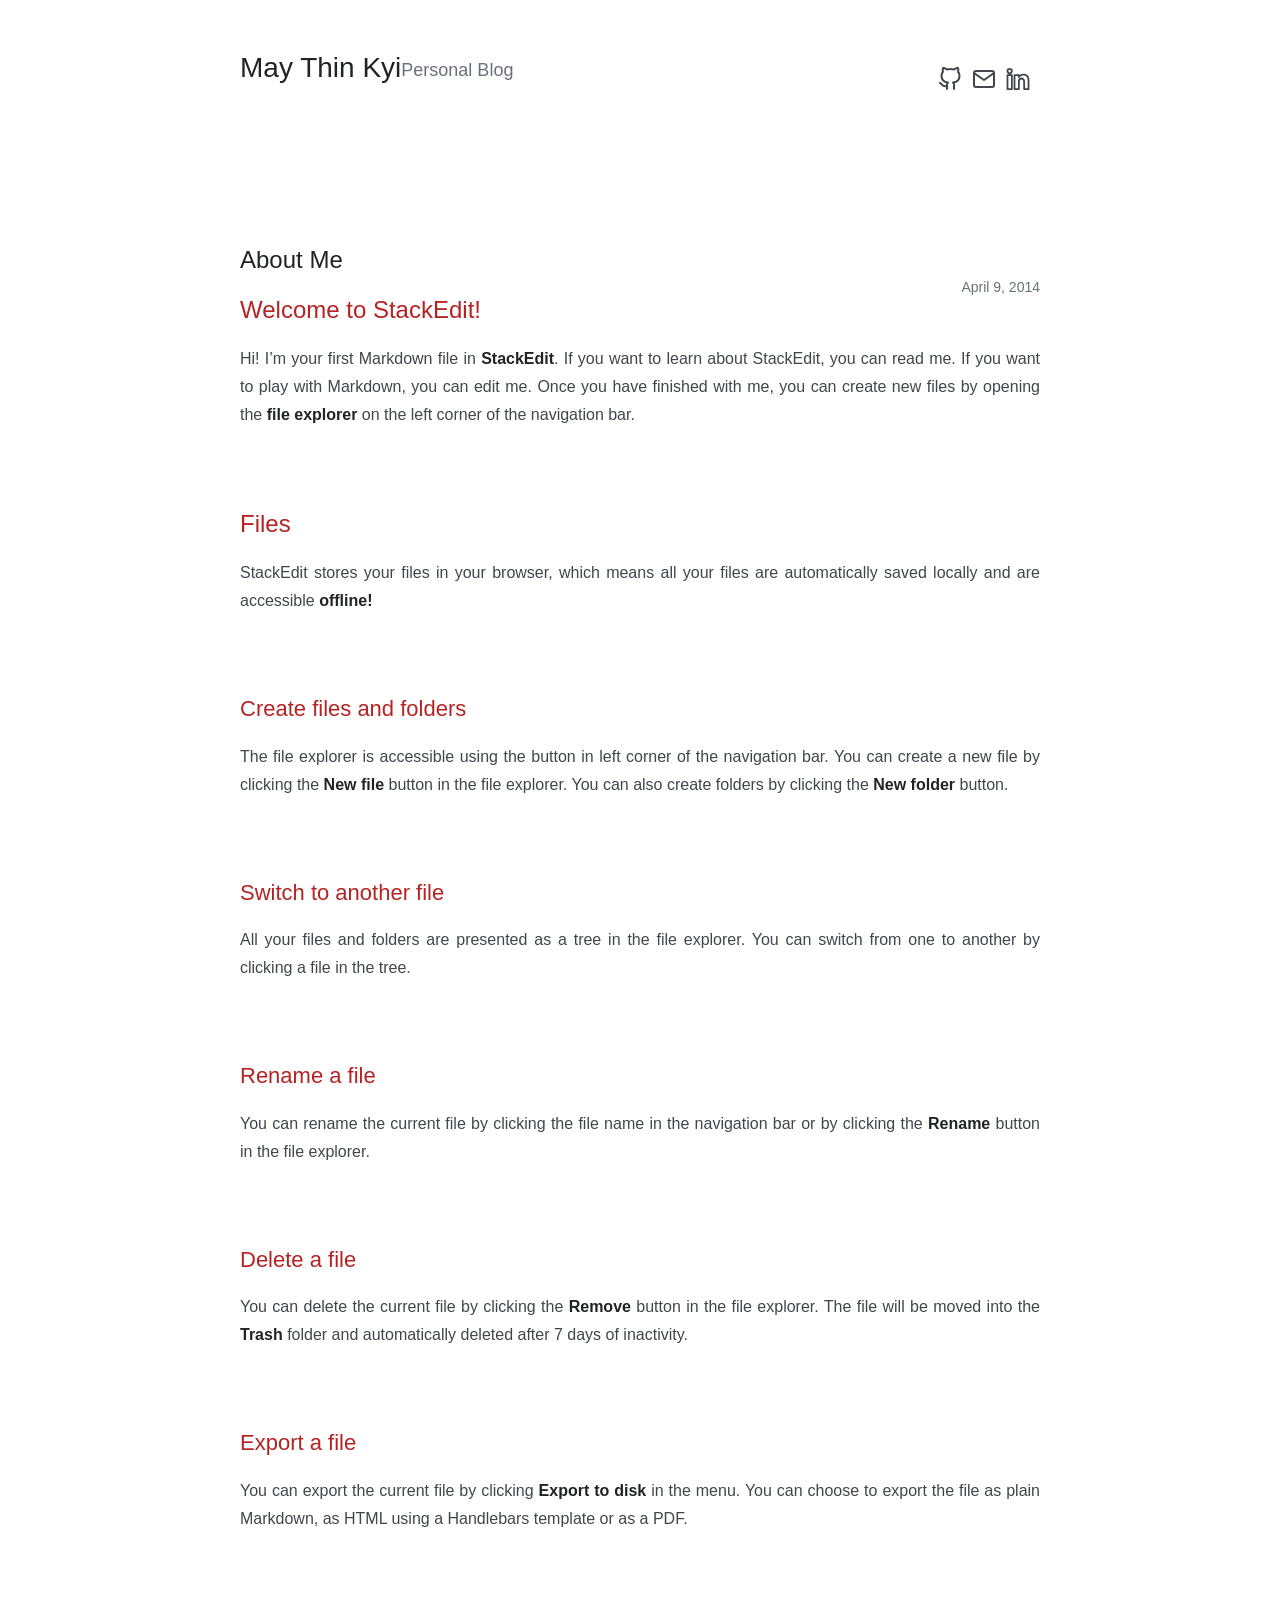
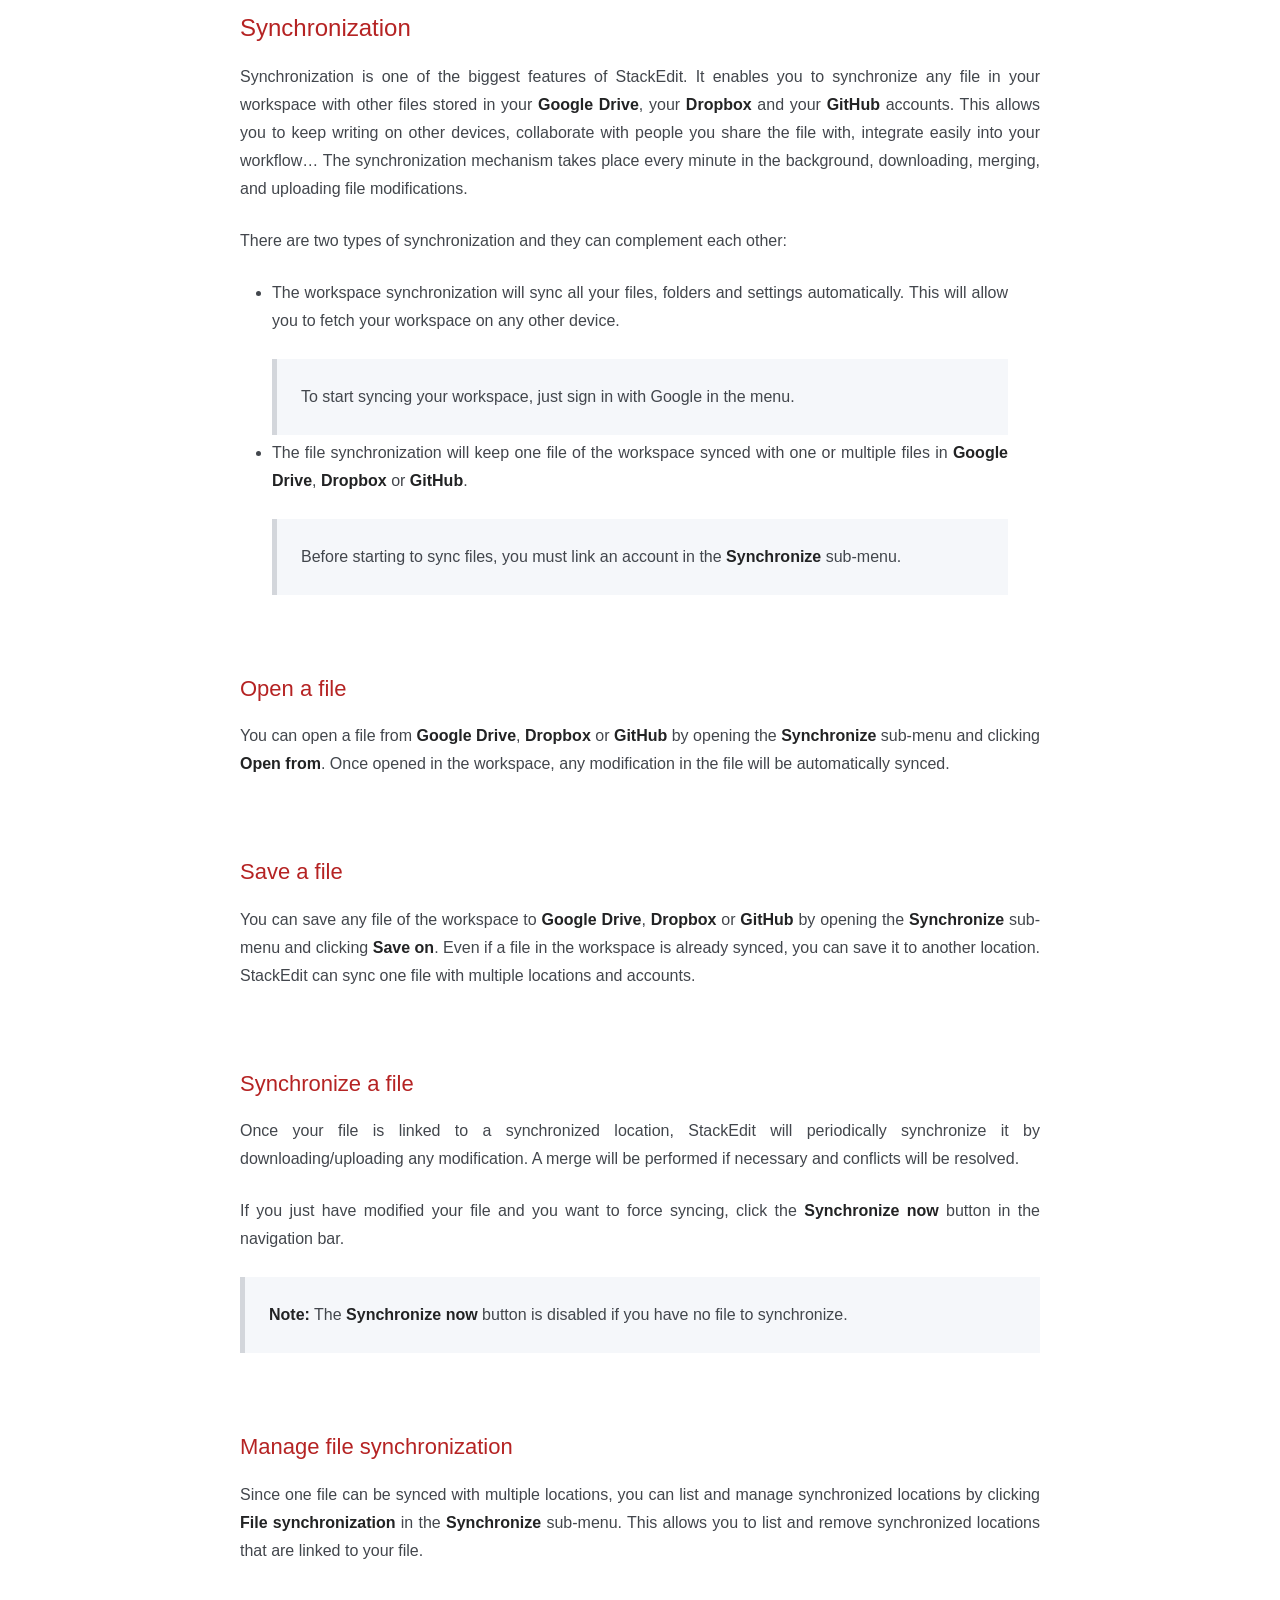
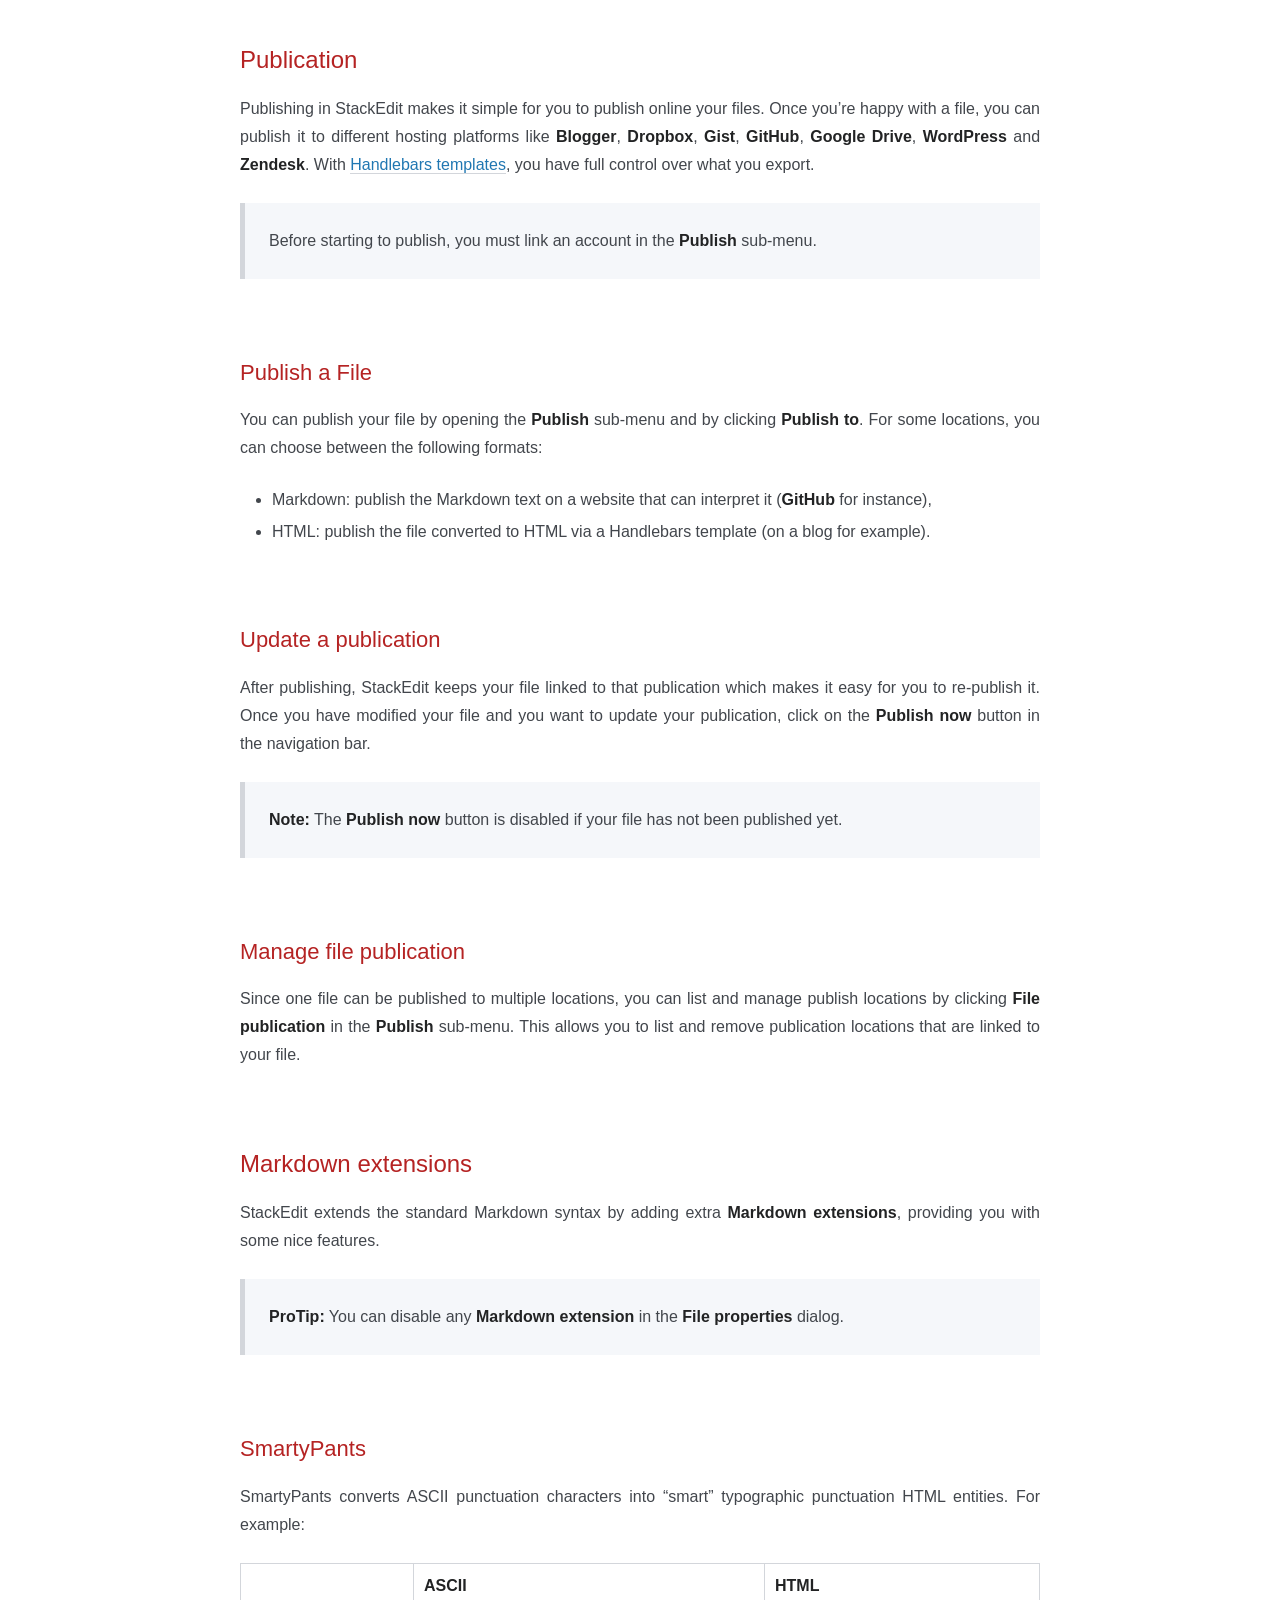
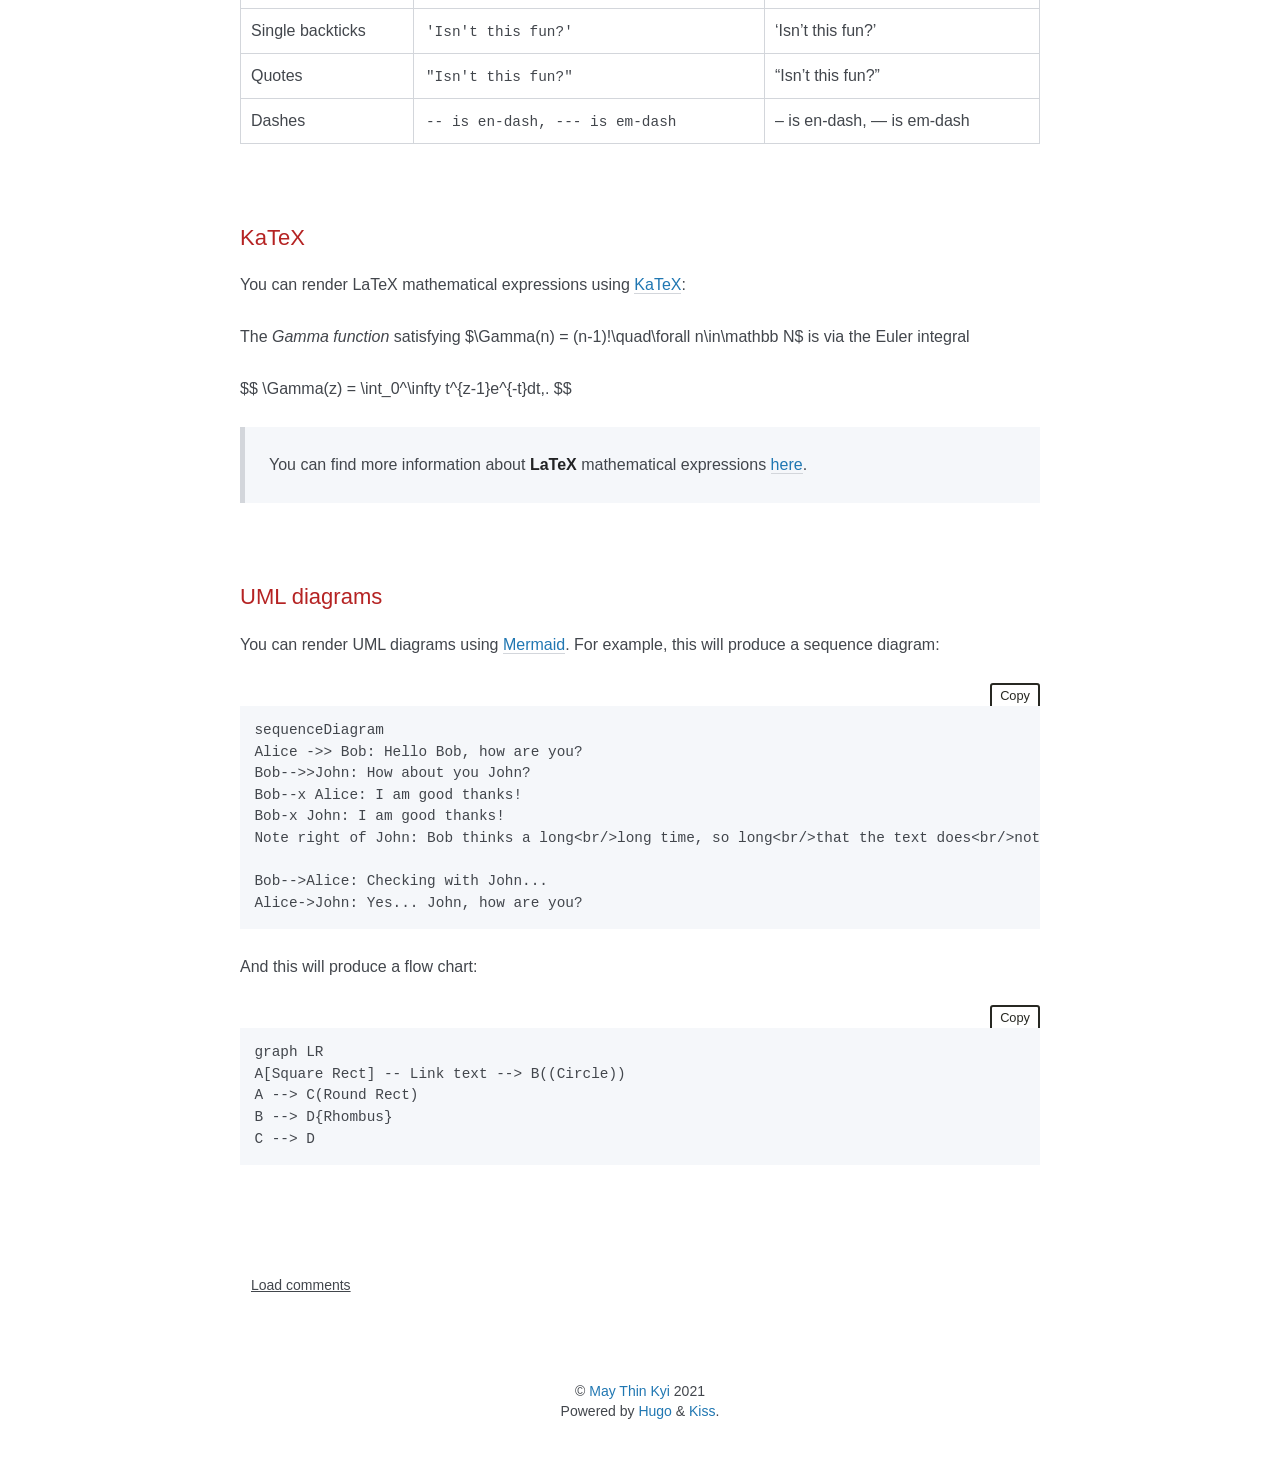
<file: about/index.html>
<!DOCTYPE html>
<html xmlns="http://www.w3.org/1999/xhtml"  lang="en-US" >

<head>
    <meta charset="UTF-8" />
    <meta name="viewport" content="width=device-width, initial-scale=1" />
    
    <title>About Me | May Thin Kyi</title>
    
    <meta property='og:title' content='About Me - May Thin Kyi'>
<meta property='og:description' content='Welcome to StackEdit! Hi! I&rsquo;m your first Markdown file in StackEdit. If you want to learn about StackEdit, you can read me. If you want to play with Markdown, you can edit me. Once you have finished with me, you can create new files by opening the file explorer on the left corner of the navigation bar.
Files StackEdit stores your files in your browser, which means all your files are automatically saved locally and are accessible offline!'>
<meta property='og:url' content='https://example.com/about/'>
<meta property='og:site_name' content='May Thin Kyi'>
<meta property='og:type' content='article'><meta property='og:image' content='https://www.gravatar.com/avatar/3f9d0065dda5ffd11d5c0f516fc2bce5?s=256'><meta property='article:section' content=''><meta property='article:published_time' content='2014-04-09T00:00:00Z'/><meta property='article:modified_time' content='2014-04-09T00:00:00Z'/><meta name='twitter:card' content='summary'><meta name='twitter:site' content='@'><meta name='twitter:creator' content='@'>

    
    <link href="https://example.com/index.xml" rel="alternate" type="application/rss+xml" title="May Thin Kyi" />
    
    <link rel="stylesheet" href="/css/style.css" /><link rel='stylesheet' href='https://example.com/css/custom.css'><link rel="apple-touch-icon" sizes="180x180" href="/apple-touch-icon.png">
    <link rel="icon" type="image/png" sizes="32x32" href="/favicon-32x32.png">
    <link rel="icon" type="image/png" sizes="16x16" href="/favicon-16x16.png">
    <link rel="manifest" href="/site.webmanifest">
    <link rel="mask-icon" href="/safari-pinned-tab.svg" color="#5bbad5">
    <link rel="canonical" href="https://example.com/about/">
    <link rel="stylesheet" href='https://mmwebfonts.comquas.com/fonts/?font=myanmar3' />
    <link rel="stylesheet" href='https://mmwebfonts.comquas.com/fonts/?font=zawgyi' />
    <style type="text/css">
        .zawgyi {
            font-family: Zawgyi-One;
        }

        .unicode {
            font-family: Myanmar3, Yunghkio, 'Masterpiece Uni Sans';
        }
    </style>
    <meta name="msapplication-TileColor" content="#da532c">
    <meta name="theme-color" content="#ffffff">
</head>

<body>
<section class="section">
  <div class="container">
    <nav id="nav-main" class="nav">
      <div id="nav-name" class="nav-left">
        <a id="nav-anchor" class="nav-item" href="https://example.com">
          <h1 id="nav-heading" class="title is-3">May Thin Kyi</h1>
          <h5 id="nav-subtitle" class="subtitle is-5">Personal Blog</h5>
        </a>
      
      
        <div class="nav-right">
          <nav id="nav-items" class="nav-item level is-mobile"><a class="level-item" aria-label="github" href='https://github.com/maythinkyi'
              target='_blank' rel='noopener'>
              <span class="icon">
                <i class><svg viewbox='0 0 24 24' stroke-linecap='round' stroke-linejoin='round' stroke-width='2' aria-hidden='true'>
    
    <path d="M9 19c-5 1.5-5-2.5-7-3m14 6v-3.87a3.37 3.37 0 0 0-.94-2.61c3.14-.35 6.44-1.54 6.44-7A5.44 5.44 0 0 0 20 4.77 5.07 5.07 0 0 0 19.91 1S18.73.65 16 2.48a13.38 13.38 0 0 0-7 0C6.27.65 5.09 1 5.09 1A5.07 5.07 0 0 0 5 4.77a5.44 5.44 0 0 0-1.5 3.78c0 5.42 3.3 6.61 6.44 7A3.37 3.37 0 0 0 9 18.13V22"/>
    
  </svg></i>
              </span>
            </a><a class="level-item" aria-label="email" href='mailto:maythinkyi2003@gmail.com'
              target='_blank' rel='noopener'>
              <span class="icon">
                <i class><svg viewbox='0 0 24 24' stroke-linecap='round' stroke-linejoin='round' stroke-width='2' aria-hidden='true'>
    
    <path d="M4 4h16c1.1 0 2 .9 2 2v12c0 1.1-.9 2-2 2H4c-1.1 0-2-.9-2-2V6c0-1.1.9-2 2-2z"/>
    <polyline points="22,6 12,13 2,6"/>
    
  </svg></i>
              </span>
            </a><a class="level-item" aria-label="linkedin" href='https://www.linkedin.com/in/may-thin-kyi-023b861b6/'
              target='_blank' rel='noopener'>
              <span class="icon">
                <i class><svg viewbox='0 0 24 24' stroke-linecap='round' stroke-linejoin='round' stroke-width='2' aria-hidden='true'>
    
    <path stroke-width="1.8" d="m5.839218,4.101561c0,1.211972 -0.974141,2.194011 -2.176459,2.194011s-2.176459,-0.982039 -2.176459,-2.194011c0,-1.211094 0.974141,-2.194011 2.176459,-2.194011s2.176459,0.982917 2.176459,2.194011zm0.017552,3.94922l-4.388022,0l0,14.04167l4.388022,0l0,-14.04167zm7.005038,0l-4.359939,0l0,14.04167l4.360816,0l0,-7.370999c0,-4.098413 5.291077,-4.433657 5.291077,0l0,7.370999l4.377491,0l0,-8.89101c0,-6.915523 -7.829986,-6.66365 -9.669445,-3.259423l0,-1.891237z"/>
    
  </svg></i>
              </span>
            </a></nav>
        </div>
      </div>
    </nav>

    <nav class="nav">
      

      
    </nav>

  </div>
  <script src="/js/navicon-shift.js"></script>
</section>
<section class="section">
  <div class="container">
    <div class="subtitle tags is-6 is-pulled-right">
      
    </div>
    <div class="single-content-header">
      <h1 class="title single-title">About Me</h1>
      <h2 class="subtitle is-6 is-pulled-right">April 9, 2014</h2>
    </div>
    
    <div class="content">
      <h1 id="welcome-to-stackedit">Welcome to StackEdit!</h1>
<p>Hi! I&rsquo;m your first Markdown file in <strong>StackEdit</strong>. If you want to learn about StackEdit, you can read me. If you want to play with Markdown, you can edit me. Once you have finished with me, you can create new files by opening the <strong>file explorer</strong> on the left corner of the navigation bar.</p>
<h1 id="files">Files</h1>
<p>StackEdit stores your files in your browser, which means all your files are automatically saved locally and are accessible <strong>offline!</strong></p>
<h2 id="create-files-and-folders">Create files and folders</h2>
<p>The file explorer is accessible using the button in left corner of the navigation bar. You can create a new file by clicking the <strong>New file</strong> button in the file explorer. You can also create folders by clicking the <strong>New folder</strong> button.</p>
<h2 id="switch-to-another-file">Switch to another file</h2>
<p>All your files and folders are presented as a tree in the file explorer. You can switch from one to another by clicking a file in the tree.</p>
<h2 id="rename-a-file">Rename a file</h2>
<p>You can rename the current file by clicking the file name in the navigation bar or by clicking the <strong>Rename</strong> button in the file explorer.</p>
<h2 id="delete-a-file">Delete a file</h2>
<p>You can delete the current file by clicking the <strong>Remove</strong> button in the file explorer. The file will be moved into the <strong>Trash</strong> folder and automatically deleted after 7 days of inactivity.</p>
<h2 id="export-a-file">Export a file</h2>
<p>You can export the current file by clicking <strong>Export to disk</strong> in the menu. You can choose to export the file as plain Markdown, as HTML using a Handlebars template or as a PDF.</p>
<h1 id="synchronization">Synchronization</h1>
<p>Synchronization is one of the biggest features of StackEdit. It enables you to synchronize any file in your workspace with other files stored in your <strong>Google Drive</strong>, your <strong>Dropbox</strong> and your <strong>GitHub</strong> accounts. This allows you to keep writing on other devices, collaborate with people you share the file with, integrate easily into your workflow&hellip; The synchronization mechanism takes place every minute in the background, downloading, merging, and uploading file modifications.</p>
<p>There are two types of synchronization and they can complement each other:</p>
<ul>
<li>
<p>The workspace synchronization will sync all your files, folders and settings automatically. This will allow you to fetch your workspace on any other device.</p>
<blockquote>
<p>To start syncing your workspace, just sign in with Google in the menu.</p>
</blockquote>
</li>
<li>
<p>The file synchronization will keep one file of the workspace synced with one or multiple files in <strong>Google Drive</strong>, <strong>Dropbox</strong> or <strong>GitHub</strong>.</p>
<blockquote>
<p>Before starting to sync files, you must link an account in the <strong>Synchronize</strong> sub-menu.</p>
</blockquote>
</li>
</ul>
<h2 id="open-a-file">Open a file</h2>
<p>You can open a file from <strong>Google Drive</strong>, <strong>Dropbox</strong> or <strong>GitHub</strong> by opening the <strong>Synchronize</strong> sub-menu and clicking <strong>Open from</strong>. Once opened in the workspace, any modification in the file will be automatically synced.</p>
<h2 id="save-a-file">Save a file</h2>
<p>You can save any file of the workspace to <strong>Google Drive</strong>, <strong>Dropbox</strong> or <strong>GitHub</strong> by opening the <strong>Synchronize</strong> sub-menu and clicking <strong>Save on</strong>. Even if a file in the workspace is already synced, you can save it to another location. StackEdit can sync one file with multiple locations and accounts.</p>
<h2 id="synchronize-a-file">Synchronize a file</h2>
<p>Once your file is linked to a synchronized location, StackEdit will periodically synchronize it by downloading/uploading any modification. A merge will be performed if necessary and conflicts will be resolved.</p>
<p>If you just have modified your file and you want to force syncing, click the <strong>Synchronize now</strong> button in the navigation bar.</p>
<blockquote>
<p><strong>Note:</strong> The <strong>Synchronize now</strong> button is disabled if you have no file to synchronize.</p>
</blockquote>
<h2 id="manage-file-synchronization">Manage file synchronization</h2>
<p>Since one file can be synced with multiple locations, you can list and manage synchronized locations by clicking <strong>File synchronization</strong> in the <strong>Synchronize</strong> sub-menu. This allows you to list and remove synchronized locations that are linked to your file.</p>
<h1 id="publication">Publication</h1>
<p>Publishing in StackEdit makes it simple for you to publish online your files. Once you&rsquo;re happy with a file, you can publish it to different hosting platforms like <strong>Blogger</strong>, <strong>Dropbox</strong>, <strong>Gist</strong>, <strong>GitHub</strong>, <strong>Google Drive</strong>, <strong>WordPress</strong> and <strong>Zendesk</strong>. With <a href="http://handlebarsjs.com/">Handlebars templates</a>, you have full control over what you export.</p>
<blockquote>
<p>Before starting to publish, you must link an account in the <strong>Publish</strong> sub-menu.</p>
</blockquote>
<h2 id="publish-a-file">Publish a File</h2>
<p>You can publish your file by opening the <strong>Publish</strong> sub-menu and by clicking <strong>Publish to</strong>. For some locations, you can choose between the following formats:</p>
<ul>
<li>Markdown: publish the Markdown text on a website that can interpret it (<strong>GitHub</strong> for instance),</li>
<li>HTML: publish the file converted to HTML via a Handlebars template (on a blog for example).</li>
</ul>
<h2 id="update-a-publication">Update a publication</h2>
<p>After publishing, StackEdit keeps your file linked to that publication which makes it easy for you to re-publish it. Once you have modified your file and you want to update your publication, click on the <strong>Publish now</strong> button in the navigation bar.</p>
<blockquote>
<p><strong>Note:</strong> The <strong>Publish now</strong> button is disabled if your file has not been published yet.</p>
</blockquote>
<h2 id="manage-file-publication">Manage file publication</h2>
<p>Since one file can be published to multiple locations, you can list and manage publish locations by clicking <strong>File publication</strong> in the <strong>Publish</strong> sub-menu. This allows you to list and remove publication locations that are linked to your file.</p>
<h1 id="markdown-extensions">Markdown extensions</h1>
<p>StackEdit extends the standard Markdown syntax by adding extra <strong>Markdown extensions</strong>, providing you with some nice features.</p>
<blockquote>
<p><strong>ProTip:</strong> You can disable any <strong>Markdown extension</strong> in the <strong>File properties</strong> dialog.</p>
</blockquote>
<h2 id="smartypants">SmartyPants</h2>
<p>SmartyPants converts ASCII punctuation characters into &ldquo;smart&rdquo; typographic punctuation HTML entities. For example:</p>
<table>
<thead>
<tr>
<th></th>
<th>ASCII</th>
<th>HTML</th>
</tr>
</thead>
<tbody>
<tr>
<td>Single backticks</td>
<td><code>'Isn't this fun?'</code></td>
<td>&lsquo;Isn&rsquo;t this fun?&rsquo;</td>
</tr>
<tr>
<td>Quotes</td>
<td><code>&quot;Isn't this fun?&quot;</code></td>
<td>&ldquo;Isn&rsquo;t this fun?&rdquo;</td>
</tr>
<tr>
<td>Dashes</td>
<td><code>-- is en-dash, --- is em-dash</code></td>
<td>&ndash; is en-dash, &mdash; is em-dash</td>
</tr>
</tbody>
</table>
<h2 id="katex">KaTeX</h2>
<p>You can render LaTeX mathematical expressions using <a href="https://khan.github.io/KaTeX/">KaTeX</a>:</p>
<p>The <em>Gamma function</em> satisfying $\Gamma(n) = (n-1)!\quad\forall n\in\mathbb N$ is via the Euler integral</p>
<p>$$
\Gamma(z) = \int_0^\infty t^{z-1}e^{-t}dt,.
$$</p>
<blockquote>
<p>You can find more information about <strong>LaTeX</strong> mathematical expressions <a href="http://meta.math.stackexchange.com/questions/5020/mathjax-basic-tutorial-and-quick-reference">here</a>.</p>
</blockquote>
<h2 id="uml-diagrams">UML diagrams</h2>
<p>You can render UML diagrams using <a href="https://mermaidjs.github.io/">Mermaid</a>. For example, this will produce a sequence diagram:</p>
<pre><code class="language-mermaid" data-lang="mermaid">sequenceDiagram
Alice -&gt;&gt; Bob: Hello Bob, how are you?
Bob--&gt;&gt;John: How about you John?
Bob--x Alice: I am good thanks!
Bob-x John: I am good thanks!
Note right of John: Bob thinks a long&lt;br/&gt;long time, so long&lt;br/&gt;that the text does&lt;br/&gt;not fit on a row.

Bob--&gt;Alice: Checking with John...
Alice-&gt;John: Yes... John, how are you?
</code></pre><p>And this will produce a flow chart:</p>
<pre><code class="language-mermaid" data-lang="mermaid">graph LR
A[Square Rect] -- Link text --&gt; B((Circle))
A --&gt; C(Round Rect)
B --&gt; D{Rhombus}
C --&gt; D
</code></pre>
      
      <div class="related">
</div>
      
    </div>
    
  </div>
</section>

    <script src="/js/copycode.js"></script>


<section class="section">
  <div class="container">
    <aside><div id="disqus_thread"></div></aside>
  
    <div id="show_comments"><a id="load_comments" class="button is-link">Load comments</a></div>
  
    <script type="text/javascript">
      var disqus_shortname = 'May';
      function disqus() {
        var dsq = document.createElement('script'); dsq.type = 'text/javascript'; dsq.async = true;
        dsq.src = '//' + disqus_shortname + '.disqus.com/embed.js';
        (document.getElementsByTagName('head')[0] || document.getElementsByTagName('body')[0]).appendChild(dsq);
      }
  
      
      var hash = window.location.hash.substr(1);
      if ((hash.length > 8) && (hash.substring(0, 8) === "comment-")) {
        disqus();
        document.getElementById("show_comments").style.display = "none";
      } else {
        document.getElementById('load_comments').onclick = function() {
          disqus();
          document.getElementById("show_comments").style.display = "none";
        };
      }
  

    </script>
    <noscript>Please enable JavaScript to view the <a href="https://disqus.com/?ref_noscript" rel="nofollow">comments powered by Disqus.</a></noscript>
  </div>
</section>


<section class="section">
  <div class="container has-text-centered">
    <p>&copy; <a href="https://github.com/maythinkyi">May Thin Kyi</a> 2021</p>
    
      <p>Powered by <a href="https://gohugo.io/">Hugo</a> &amp; <a href="https://github.com/ribice/kiss">Kiss</a>.</p>
    
  </div>
</section>

<script type="text/javascript">
  var _paq = _paq || [];
  _paq.push(['trackPageView']);
  _paq.push(['enableLinkTracking']);
  (function() {
    var u="\/\/matomo.example.com\/";
    _paq.push(['setTrackerUrl', u+'piwik.php']);
    _paq.push(['setSiteId', '1']);
    var d=document, g=d.createElement('script'), s=d.getElementsByTagName('script')[0];
    g.type='text/javascript'; g.async=true; g.defer=true; g.src=u+'piwik.js'; s.parentNode.insertBefore(g,s);
  })();
</script>
<noscript>
  <img src="//matomo.example.com/piwik.php?idsite=1&amp;rec=1" style="border:0" alt="" />
</noscript>

<script>
    (function(f, a, t, h, o, m){
        a[h]=a[h]||function(){
            (a[h].q=a[h].q||[]).push(arguments)
        };
        o=f.createElement('script'),
        m=f.getElementsByTagName('script')[0];
        o.async=1; o.src=t; o.id='fathom-script';
        m.parentNode.insertBefore(o,m)
    })(document, window, '\/\/fathom.example.com\/tracker.js', 'fathom');
    fathom('trackPageview');
</script>
</body>
</html>
</file>
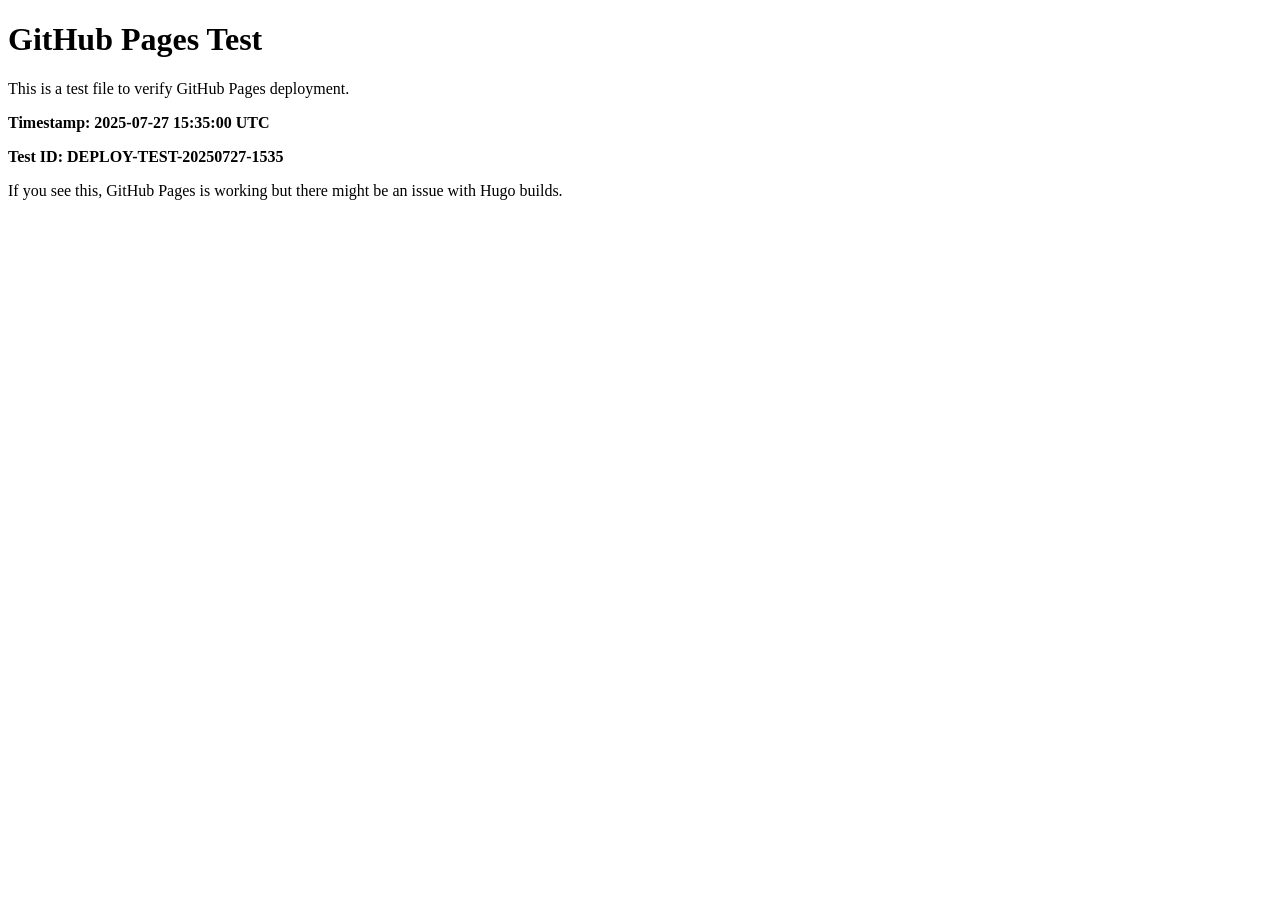
<file: static/test.html>
<!DOCTYPE html>
<html>
<head>
    <title>Test - GitHub Pages Deployment</title>
    <meta charset="utf-8">
</head>
<body>
    <h1>GitHub Pages Test</h1>
    <p>This is a test file to verify GitHub Pages deployment.</p>
    <p><strong>Timestamp: 2025-07-27 15:35:00 UTC</strong></p>
    <p><strong>Test ID: DEPLOY-TEST-20250727-1535</strong></p>
    <p>If you see this, GitHub Pages is working but there might be an issue with Hugo builds.</p>
</body>
</html>
</file>
<file: css/style.css>
.card,
.highlight,
.highlight pre,
.textarea,
embed,
img,
object {
  max-width: 100%;
}

a,
hr {
  padding: 0;
}

a,
button,
input[type="button"],
input[type="file"],
input[type="submit"],
label {
  cursor: pointer;
}

a,
button,
input,
select,
textarea {
  margin: 0;
}

a,
input[type="checkbox"],
input[type="radio"] {
  vertical-align: baseline;
}

a:hover,
strong,
table th {
  color: #222324;
}

.container,
sub,
sup {
  position: relative;
}

.is-block,
article,
aside,
details,
figure,
footer,
header,
hgroup,
hr,
nav,
pre code,
section,
summary {
  display: block;
}

.button,
.delete,
.input,
.modal-close,
.progress,
.select select,
.textarea {
  -moz-appearance: none;
  -webkit-appearance: none;
}

.heading,
.menu-label {
  letter-spacing: 1px;
  text-transform: uppercase;
}

.hero,
.modal-card,
.tile.is-vertical {
  -webkit-box-orient: vertical;
  -webkit-box-direction: normal;
}

abbr,
address,
article,
aside,
audio,
b,
blockquote,
body,
body div,
caption,
cite,
code,
dd,
del,
details,
dfn,
dl,
dt,
em,
fieldset,
figure,
footer,
form,
h1,
h2,
h3,
h4,
h5,
h6,
header,
html,
i,
iframe,
img,
ins,
kbd,
label,
legend,
li,
mark,
menu,
nav,
object,
ol,
p,
pre,
q,
samp,
section,
small,
span,
strong,
sub,
summary,
sup,
table,
tbody,
td,
tfoot,
th,
thead,
time,
tr,
ul,
var,
video {
  margin: 0;
  padding: 0;
  border: 0;
  font-size: 100%;
  font-weight: 400;
  vertical-align: baseline;
  background: 0 0;
}

td,
td img {
  vertical-align: top;
}

pre,
pre code {
  background-color: #f5f7fa;
  color: #42464c;
}

code[data-lang] {
  background-color: inherit;
  color: inherit;
}

*,
:after,
:before {
  box-sizing: inherit;
}

ul {
  list-style: none;
}

blockquote,
q {
  quotes: none;
}

blockquote:after,
blockquote:before,
q:after,
q:before {
  content: "";
  content: none;
}

.is-clearfix:after,
.notification:after,
.select:after {
  content: " ";
}

a {
  font-size: 100%;
  background: 0 0;
  color: #2077b2;
  text-decoration: none;
  -webkit-transition: none 86ms ease-out;
  transition: none 86ms ease-out;
}

del {
  text-decoration: line-through;
}

abbr[title],
dfn[title] {
  border-bottom: 1px dotted #000;
  cursor: help;
}

th {
  font-weight: 700;
  vertical-align: bottom;
}

body,
code,
td {
  font-weight: 400;
}

hr {
  height: 1px;
  border: 0;
  border-top: 1px solid #ccc;
  border-top-color: #d3d6db;
  margin: 40px 0;
}

input,
select {
  vertical-align: middle;
}

input,
select,
textarea {
  font: 99% sans-serif;
}

table {
  border-collapse: collapse;
  border-spacing: 0;
  font: 100%;
  width: 100%;
}

sub,
sup {
  font-size: 75%;
  line-height: 0;
}

sup {
  top: -0.5em;
}

sub {
  bottom: -0.25em;
}

code,
kbd,
pre,
samp {
  font-family: monospace, sans-serif;
}

button,
input[type="button"] {
  width: auto;
  overflow: visible;
}

@-webkit-keyframes spin-around {
  from {
    -webkit-transform: rotate(0);
    transform: rotate(0);
  }

  to {
    -webkit-transform: rotate(359deg);
    transform: rotate(359deg);
  }
}

@keyframes spin-around {
  from {
    -webkit-transform: rotate(0);
    transform: rotate(0);
  }

  to {
    -webkit-transform: rotate(359deg);
    transform: rotate(359deg);
  }
}

html {
  box-sizing: border-box;
  font-size: 14px;
  -moz-osx-font-smoothing: grayscale;
  -webkit-font-smoothing: antialiased;
  min-width: 300px;
  overflow-x: hidden;
  overflow-y: scroll;
  text-rendering: optimizeLegibility;
}

body,
button,
input,
select,
textarea {
  font-family: "游ゴシック", YuGothic, "ヒラギノ角ゴ Pro",
    "Hiragino Kaku Gothic Pro", "メイリオ", Meiryo, sans-serif;
}

code,
pre {
  -moz-osx-font-smoothing: auto;
  -webkit-font-smoothing: auto;
  font-family: "Source Code Pro", Monaco, Inconsolata, monospace;
  line-height: 1.25;
}

body {
  color: #42464c;
  font-size: 1rem;
  line-height: 1.428571428571429;
}

code {
  padding: 1px 2px 2px;
}

.button,
.input,
.textarea,
table td,
table th {
  vertical-align: top;
}

small {
  font-size: 11px;
}

span {
  font-style: inherit;
  font-weight: inherit;
}

.label,
strong {
  font-weight: 700;
}

pre {
  white-space: pre;
  word-wrap: normal;
}

.button,
.nav-left,
.table td.is-icon,
.table th.is-icon,
.tabs,
.tag {
  white-space: nowrap;
}

pre code {
  overflow-x: auto;
  padding: 16px 20px;
}

.box,
.button {
  background-color: #fff;
}

table td,
table th {
  text-align: left;
}

.has-text-centered {
  text-align: center;
}

.block:not(:last-child),
.box:not(:last-child),
.content:not(:last-child),
.highlight:not(:last-child),
.level:not(:last-child),
.message:not(:last-child),
.notification:not(:last-child),
.progress:not(:last-child),
.subtitle:not(:last-child),
.tabs:not(:last-child),
.title:not(:last-child) {
  margin-bottom: 20px;
}

@media screen and (min-width: 980px) {
  .container {
    margin: 0 auto;
    max-width: 960px;
  }

  .container.is-fluid {
    margin: 0 20px;
    max-width: none;
  }

  .is-block-desktop {
    display: block !important;
  }
}

@media screen and (max-width: 768px) {
  .is-block-mobile {
    display: block !important;
  }
}

@media screen and (min-width: 769px) {
  .is-block-tablet {
    display: block !important;
  }
}

@media screen and (min-width: 769px) and (max-width: 979px) {
  .is-block-tablet-only {
    display: block !important;
  }
}

@media screen and (max-width: 979px) {
  .is-block-touch {
    display: block !important;
  }
}

@media screen and (min-width: 980px) and (max-width: 1179px) {
  .is-block-desktop-only {
    display: block !important;
  }
}

@media screen and (min-width: 1180px) {
  .container {
    max-width: 1200px;
  }

  .is-block-widescreen {
    display: block !important;
  }
}

.is-flex {
  display: -webkit-box;
  display: -ms-flexbox;
  display: flex;
}

@media screen and (max-width: 768px) {
  .is-flex-mobile {
    display: -webkit-box !important;
    display: -ms-flexbox !important;
    display: flex !important;
  }
}

@media screen and (min-width: 769px) {
  .is-flex-tablet {
    display: -webkit-box !important;
    display: -ms-flexbox !important;
    display: flex !important;
  }
}

@media screen and (min-width: 769px) and (max-width: 979px) {
  .is-flex-tablet-only {
    display: -webkit-box !important;
    display: -ms-flexbox !important;
    display: flex !important;
  }
}

@media screen and (max-width: 979px) {
  .is-flex-touch {
    display: -webkit-box !important;
    display: -ms-flexbox !important;
    display: flex !important;
  }
}

@media screen and (min-width: 980px) {
  .is-flex-desktop {
    display: -webkit-box !important;
    display: -ms-flexbox !important;
    display: flex !important;
  }
}

@media screen and (min-width: 980px) and (max-width: 1179px) {
  .is-flex-desktop-only {
    display: -webkit-box !important;
    display: -ms-flexbox !important;
    display: flex !important;
  }
}

@media screen and (min-width: 1180px) {
  .is-flex-widescreen {
    display: -webkit-box !important;
    display: -ms-flexbox !important;
    display: flex !important;
  }
}

.is-inline {
  display: inline;
}

@media screen and (max-width: 768px) {
  .is-inline-mobile {
    display: inline !important;
  }
}

@media screen and (min-width: 769px) {
  .is-inline-tablet {
    display: inline !important;
  }
}

@media screen and (min-width: 769px) and (max-width: 979px) {
  .is-inline-tablet-only {
    display: inline !important;
  }
}

@media screen and (max-width: 979px) {
  .is-inline-touch {
    display: inline !important;
  }
}

@media screen and (min-width: 980px) {
  .is-inline-desktop {
    display: inline !important;
  }
}

@media screen and (min-width: 980px) and (max-width: 1179px) {
  .is-inline-desktop-only {
    display: inline !important;
  }
}

@media screen and (min-width: 1180px) {
  .is-inline-widescreen {
    display: inline !important;
  }
}

.is-inline-block {
  display: inline-block;
}

@media screen and (max-width: 768px) {
  .is-inline-block-mobile {
    display: inline-block !important;
  }
}

@media screen and (min-width: 769px) {
  .is-inline-block-tablet {
    display: inline-block !important;
  }
}

@media screen and (min-width: 769px) and (max-width: 979px) {
  .is-inline-block-tablet-only {
    display: inline-block !important;
  }
}

@media screen and (max-width: 979px) {
  .is-inline-block-touch {
    display: inline-block !important;
  }
}

@media screen and (min-width: 980px) {
  .is-inline-block-desktop {
    display: inline-block !important;
  }
}

@media screen and (min-width: 980px) and (max-width: 1179px) {
  .is-inline-block-desktop-only {
    display: inline-block !important;
  }
}

@media screen and (min-width: 1180px) {
  .is-inline-block-widescreen {
    display: inline-block !important;
  }
}

.is-inline-flex {
  display: -webkit-inline-box;
  display: -ms-inline-flexbox;
  display: inline-flex;
}

@media screen and (max-width: 768px) {
  .is-inline-flex-mobile {
    display: -webkit-inline-box !important;
    display: -ms-inline-flexbox !important;
    display: inline-flex !important;
  }
}

@media screen and (min-width: 769px) {
  .is-inline-flex-tablet {
    display: -webkit-inline-box !important;
    display: -ms-inline-flexbox !important;
    display: inline-flex !important;
  }
}

@media screen and (min-width: 769px) and (max-width: 979px) {
  .is-inline-flex-tablet-only {
    display: -webkit-inline-box !important;
    display: -ms-inline-flexbox !important;
    display: inline-flex !important;
  }
}

@media screen and (max-width: 979px) {
  .is-inline-flex-touch {
    display: -webkit-inline-box !important;
    display: -ms-inline-flexbox !important;
    display: inline-flex !important;
  }
}

@media screen and (min-width: 980px) {
  .is-inline-flex-desktop {
    display: -webkit-inline-box !important;
    display: -ms-inline-flexbox !important;
    display: inline-flex !important;
  }
}

@media screen and (min-width: 980px) and (max-width: 1179px) {
  .is-inline-flex-desktop-only {
    display: -webkit-inline-box !important;
    display: -ms-inline-flexbox !important;
    display: inline-flex !important;
  }
}

@media screen and (min-width: 1180px) {
  .is-inline-flex-widescreen {
    display: -webkit-inline-box !important;
    display: -ms-inline-flexbox !important;
    display: inline-flex !important;
  }
}

.is-clearfix:after {
  clear: both;
  display: table;
}

.is-pulled-left {
  float: left;
}

.is-pulled-right {
  float: right;
}

.is-clipped {
  overflow: hidden !important;
}

.is-overlay {
  bottom: 0;
  left: 0;
  position: absolute;
  right: 0;
  top: 0;
}

.has-text-left {
  text-align: left;
}

.has-text-right {
  text-align: right;
}

.is-hidden {
  display: none !important;
}

@media screen and (max-width: 768px) {
  .is-hidden-mobile {
    display: none !important;
  }
}

@media screen and (min-width: 769px) {
  .is-hidden-tablet {
    display: none !important;
  }
}

@media screen and (min-width: 769px) and (max-width: 979px) {
  .is-hidden-tablet-only {
    display: none !important;
  }
}

@media screen and (max-width: 979px) {
  .is-hidden-touch {
    display: none !important;
  }
}

@media screen and (min-width: 980px) {
  .is-hidden-desktop {
    display: none !important;
  }
}

@media screen and (min-width: 980px) and (max-width: 1179px) {
  .is-hidden-desktop-only {
    display: none !important;
  }
}

@media screen and (min-width: 1180px) {
  .is-hidden-widescreen {
    display: none !important;
  }
}

.is-disabled {
  pointer-events: none;
}

.is-marginless {
  margin: 0 !important;
}

.box {
  border-radius: 5px;
  box-shadow: 0 2px 3px rgba(17, 17, 17, 0.1), 0 0 0 1px rgba(17, 17, 17, 0.1);
  display: block;
  padding: 20px;
}

a.box:focus,
a.box:hover {
  box-shadow: 0 2px 3px rgba(17, 17, 17, 0.1), 0 0 0 1px #2077b2;
}

a.box:active {
  box-shadow: inset 0 1px 2px rgba(17, 17, 17, 0.2), 0 0 0 1px #2077b2;
}

.button {
  -webkit-box-align: center;
  -ms-flex-align: center;
  align-items: center;
  border: 1px solid #d3d6db;
  border-radius: 3px;
  color: #222324;
  display: -webkit-inline-box;
  display: -ms-inline-flexbox;
  display: inline-flex;
  font-size: 14px;
  height: 32px;
  line-height: 24px;
  position: relative;
  -webkit-box-pack: center;
  -ms-flex-pack: center;
  justify-content: center;
  padding-left: 10px;
  padding-right: 10px;
  text-align: center;
}

.button:hover {
  border-color: #aeb1b5;
}

.button.is-active,
.button:active,
.button:focus {
  border-color: #2077b2;
  outline: 0;
}

.button.is-disabled,
.button[disabled] {
  background-color: #f5f7fa;
  border-color: #d3d6db;
  cursor: not-allowed;
  pointer-events: none;
  opacity: 0.5;
}

.button.is-white,
.button.is-white:active {
  border-color: transparent;
}

.button.is-disabled::-moz-placeholder,
.button[disabled]::-moz-placeholder {
  color: rgba(34, 35, 36, 0.3);
}

.button.is-disabled::-webkit-input-placeholder,
.button[disabled]::-webkit-input-placeholder {
  color: rgba(34, 35, 36, 0.3);
}

.button.is-disabled:-moz-placeholder,
.button[disabled]:-moz-placeholder {
  color: rgba(34, 35, 36, 0.3);
}

.button.is-disabled:-ms-input-placeholder,
.button[disabled]:-ms-input-placeholder {
  color: rgba(34, 35, 36, 0.3);
}

.button strong {
  color: inherit;
}

.button small {
  display: block;
  font-size: 11px;
  line-height: 1;
  margin-top: 5px;
}

.button .icon:first-child,
.button .tag:first-child {
  margin-left: -2px;
  margin-right: 4px;
}

.button .icon:last-child,
.button .tag:last-child {
  margin-left: 4px;
  margin-right: -2px;
}

.button.is-active,
.button:focus,
.button:hover {
  color: #222324;
}

.button:active {
  box-shadow: inset 0 1px 2px rgba(17, 17, 17, 0.2);
}

.button.is-white {
  background-color: #fff;
  color: #111;
}

.button.is-white.is-active,
.button.is-white:focus,
.button.is-white:hover {
  background-color: #e6e6e6;
  border-color: transparent;
  color: #111;
}

.button.is-white.is-inverted {
  background-color: #111;
  color: #fff;
}

.button.is-white.is-inverted:hover {
  background-color: #040404;
}

.button.is-white.is-loading:after {
  border-color: transparent transparent #111 #111 !important;
}

.button.is-white.is-outlined {
  background-color: transparent;
  border-color: #fff;
  color: #fff;
}

.button.is-white.is-outlined:focus,
.button.is-white.is-outlined:hover {
  background-color: #fff;
  border-color: #fff;
  color: #111;
}

.button.is-black,
.button.is-black:active {
  border-color: transparent;
}

.button.is-black {
  background-color: #111;
  color: #fff;
}

.button.is-black.is-active,
.button.is-black:focus,
.button.is-black:hover {
  background-color: #000;
  border-color: transparent;
  color: #fff;
}

.button.is-black.is-inverted {
  background-color: #fff;
  color: #111;
}

.button.is-black.is-inverted:hover {
  background-color: #f2f2f2;
}

.button.is-black.is-loading:after {
  border-color: transparent transparent #fff #fff !important;
}

.button.is-black.is-outlined {
  background-color: transparent;
  border-color: #111;
  color: #111;
}

.button.is-black.is-outlined:focus,
.button.is-black.is-outlined:hover {
  background-color: #111;
  border-color: #111;
  color: #fff;
}

.button.is-light,
.button.is-light:active {
  border-color: transparent;
}

.button.is-light {
  background-color: #f5f7fa;
  color: #42464c;
}

.button.is-light.is-active,
.button.is-light:focus,
.button.is-light:hover {
  background-color: #d3dce9;
  border-color: transparent;
  color: #42464c;
}

.button.is-light.is-inverted {
  background-color: #42464c;
  color: #f5f7fa;
}

.button.is-light.is-inverted:hover {
  background-color: #36393e;
}

.button.is-light.is-loading:after {
  border-color: transparent transparent #42464c #42464c !important;
}

.button.is-light.is-outlined {
  background-color: transparent;
  border-color: #f5f7fa;
  color: #f5f7fa;
}

.button.is-light.is-outlined:focus,
.button.is-light.is-outlined:hover {
  background-color: #f5f7fa;
  border-color: #f5f7fa;
  color: #42464c;
}

.button.is-dark,
.button.is-dark:active {
  border-color: transparent;
}

.button.is-dark {
  background-color: #42464c;
  color: #f5f7fa;
}

.button.is-dark.is-active,
.button.is-dark:focus,
.button.is-dark:hover {
  background-color: #2a2d31;
  border-color: transparent;
  color: #f5f7fa;
}

.button.is-dark.is-inverted {
  background-color: #f5f7fa;
  color: #42464c;
}

.button.is-dark.is-inverted:hover {
  background-color: #e4e9f2;
}

.button.is-dark.is-loading:after {
  border-color: transparent transparent #f5f7fa #f5f7fa !important;
}

.button.is-dark.is-outlined {
  background-color: transparent;
  border-color: #42464c;
  color: #42464c;
}

.button.is-dark.is-outlined:focus,
.button.is-dark.is-outlined:hover {
  background-color: #42464c;
  border-color: #42464c;
  color: #f5f7fa;
}

.button.is-primary,
.button.is-primary:active {
  border-color: transparent;
}

.button.is-primary {
  background-color: #2077b2;
  color: #fff;
}

.button.is-primary.is-active,
.button.is-primary:focus,
.button.is-primary:hover {
  background-color: #185a87;
  border-color: transparent;
  color: #fff;
}

.button.is-primary.is-inverted {
  background-color: #fff;
  color: #2077b2;
}

.button.is-primary.is-inverted:hover {
  background-color: #f2f2f2;
}

.button.is-primary.is-loading:after {
  border-color: transparent transparent #fff #fff !important;
}

.button.is-primary.is-outlined {
  background-color: transparent;
  border-color: #2077b2;
  color: #2077b2;
}

.button.is-primary.is-outlined:focus,
.button.is-primary.is-outlined:hover {
  background-color: #2077b2;
  border-color: #2077b2;
  color: #fff;
}

.button.is-info,
.button.is-info:active {
  border-color: transparent;
}

.button.is-info {
  background-color: #2077b2;
  color: #fff;
}

.button.is-info.is-active,
.button.is-info:focus,
.button.is-info:hover {
  background-color: #185a87;
  border-color: transparent;
  color: #fff;
}

.button.is-info.is-inverted {
  background-color: #fff;
  color: #2077b2;
}

.button.is-info.is-inverted:hover {
  background-color: #f2f2f2;
}

.button.is-info.is-loading:after {
  border-color: transparent transparent #fff #fff !important;
}

.button.is-info.is-outlined {
  background-color: transparent;
  border-color: #2077b2;
  color: #2077b2;
}

.button.is-info.is-outlined:focus,
.button.is-info.is-outlined:hover {
  background-color: #2077b2;
  border-color: #2077b2;
  color: #fff;
}

.button.is-success,
.button.is-success:active {
  border-color: transparent;
}

.button.is-success {
  background-color: #97cd76;
  color: #fff;
}

.button.is-success.is-active,
.button.is-success:focus,
.button.is-success:hover {
  background-color: #7bbf51;
  border-color: transparent;
  color: #fff;
}

.button.is-success.is-inverted {
  background-color: #fff;
  color: #97cd76;
}

.button.is-success.is-inverted:hover {
  background-color: #f2f2f2;
}

.button.is-success.is-loading:after {
  border-color: transparent transparent #fff #fff !important;
}

.button.is-success.is-outlined {
  background-color: transparent;
  border-color: #97cd76;
  color: #97cd76;
}

.button.is-success.is-outlined:focus,
.button.is-success.is-outlined:hover {
  background-color: #97cd76;
  border-color: #97cd76;
  color: #fff;
}

.button.is-warning,
.button.is-warning:active {
  border-color: transparent;
}

.button.is-warning {
  background-color: #fce473;
  color: rgba(17, 17, 17, 0.5);
}

.button.is-warning.is-active,
.button.is-warning:focus,
.button.is-warning:hover {
  background-color: #fbda41;
  border-color: transparent;
  color: rgba(17, 17, 17, 0.5);
}

.button.is-warning.is-inverted {
  background-color: rgba(17, 17, 17, 0.5);
  color: #fce473;
}

.button.is-warning.is-inverted:hover {
  background-color: rgba(4, 4, 4, 0.5);
}

.button.is-warning.is-loading:after {
  border-color: transparent transparent rgba(17, 17, 17, 0.5) rgba(17, 17, 17, 0.5) !important;
}

.button.is-warning.is-outlined {
  background-color: transparent;
  border-color: #fce473;
  color: #fce473;
}

.button.is-warning.is-outlined:focus,
.button.is-warning.is-outlined:hover {
  background-color: #fce473;
  border-color: #fce473;
  color: rgba(17, 17, 17, 0.5);
}

.button.is-danger,
.button.is-danger:active {
  border-color: transparent;
}

.button.is-danger {
  background-color: #ed6c63;
  color: #fff;
}

.button.is-danger.is-active,
.button.is-danger:focus,
.button.is-danger:hover {
  background-color: #e84135;
  border-color: transparent;
  color: #fff;
}

.button.is-danger.is-inverted {
  background-color: #fff;
  color: #ed6c63;
}

.button.is-danger.is-inverted:hover {
  background-color: #f2f2f2;
}

.button.is-danger.is-loading:after {
  border-color: transparent transparent #fff #fff !important;
}

.button.is-danger.is-outlined {
  background-color: transparent;
  border-color: #ed6c63;
  color: #ed6c63;
}

.button.is-danger.is-outlined:focus,
.button.is-danger.is-outlined:hover {
  background-color: #ed6c63;
  border-color: #ed6c63;
  color: #fff;
}

.button.is-link {
  background-color: transparent;
  border-color: transparent;
  color: #42464c;
  text-decoration: underline;
}

.button.is-link:focus,
.button.is-link:hover {
  background-color: #d3d6db;
  color: #222324;
}

.button.is-small {
  border-radius: 2px;
  font-size: 11px;
  height: 24px;
  line-height: 16px;
  padding-left: 6px;
  padding-right: 6px;
}

.button.is-medium {
  font-size: 18px;
  height: 40px;
  padding-left: 14px;
  padding-right: 14px;
}

.button.is-large {
  font-size: 22px;
  height: 48px;
  padding-left: 20px;
  padding-right: 20px;
}

.button.is-fullwidth {
  display: -webkit-box;
  display: -ms-flexbox;
  display: flex;
  width: 100%;
}

.button.is-loading {
  color: transparent !important;
  pointer-events: none;
}

.button.is-loading:after {
  left: 50%;
  margin-left: -8px;
  margin-top: -8px;
  top: 50%;
  position: absolute !important;
}

.content a:not(.button) {
  border-bottom: 1px solid #d3d6db;
}

.content a:not(.button):visited {
  color: #847bb9;
}

.content a:not(.button):hover {
  border-bottom-color: #2077b2;
}

.content li+li {
  margin-top: 0.25em;
}

.content ol,
.content ul {
  margin-left: 2em;
  margin-right: 2em;
  margin-top: 1em;
}

.content p {
  text-align: justify;
}

.content blockquote:not(:last-child),
.content ol:not(:last-child),
.content p:not(:last-child),
.content ul:not(:last-child) {
  margin-bottom: 1em;
}

.content h1,
.content h2,
.content h3,
.content h4,
.content h5,
.content h6 {
  color: #b52323;
  font-weight: 300;
  margin-bottom: 20px;
}

.content blockquote {
  background-color: #f5f7fa;
  border-left: 5px solid #d3d6db;
  padding: 1.5em;
}

.content ol {
  list-style: decimal;
}

.content ul {
  list-style: disc;
}

.content ul ul {
  list-style-type: circle;
  margin-top: 0.5em;
}

.content ul ul ul,
.related ul {
  list-style-type: square;
}

.content.is-medium {
  font-size: 18px;
}

.content.is-medium code {
  font-size: 14px;
}

.content.is-large {
  font-size: 24px;
}

.content.is-large code {
  font-size: 18px;
}

.input,
.textarea {
  -webkit-box-align: center;
  -ms-flex-align: center;
  align-items: center;
  background-color: #fff;
  border: 1px solid #d3d6db;
  border-radius: 3px;
  color: #222324;
  display: -webkit-inline-box;
  display: -ms-inline-flexbox;
  display: inline-flex;
  font-size: 14px;
  height: 32px;
  -webkit-box-pack: start;
  -ms-flex-pack: start;
  justify-content: flex-start;
  line-height: 24px;
  padding-left: 8px;
  padding-right: 8px;
  position: relative;
  box-shadow: inset 0 1px 2px rgba(17, 17, 17, 0.1);
  max-width: 100%;
  width: 100%;
}

.input:hover,
.textarea:hover {
  border-color: #aeb1b5;
}

.input.is-active,
.input:active,
.input:focus,
.is-active.textarea,
.textarea:active,
.textarea:focus {
  border-color: #2077b2;
  outline: 0;
}

.input.is-disabled,
.input[disabled],
.is-disabled.textarea,
[disabled].textarea {
  background-color: #f5f7fa;
  border-color: #d3d6db;
  cursor: not-allowed;
  pointer-events: none;
}

.checkbox input,
.radio input,
.select select {
  cursor: pointer;
}

.input.is-disabled::-moz-placeholder,
.input[disabled]::-moz-placeholder,
.is-disabled.textarea::-moz-placeholder,
[disabled].textarea::-moz-placeholder {
  color: rgba(34, 35, 36, 0.3);
}

.input.is-disabled::-webkit-input-placeholder,
.input[disabled]::-webkit-input-placeholder,
.is-disabled.textarea::-webkit-input-placeholder,
[disabled].textarea::-webkit-input-placeholder {
  color: rgba(34, 35, 36, 0.3);
}

.input.is-disabled:-moz-placeholder,
.input[disabled]:-moz-placeholder,
.is-disabled.textarea:-moz-placeholder,
[disabled].textarea:-moz-placeholder {
  color: rgba(34, 35, 36, 0.3);
}

.input.is-disabled:-ms-input-placeholder,
.input[disabled]:-ms-input-placeholder,
.is-disabled.textarea:-ms-input-placeholder,
[disabled].textarea:-ms-input-placeholder {
  color: rgba(34, 35, 36, 0.3);
}

.input.is-white,
.is-white.textarea {
  border-color: #fff;
}

.input.is-black,
.is-black.textarea {
  border-color: #111;
}

.input.is-light,
.is-light.textarea {
  border-color: #f5f7fa;
}

.input.is-dark,
.is-dark.textarea {
  border-color: #42464c;
}

.input.is-info,
.input.is-primary,
.is-info.textarea,
.is-primary.textarea {
  border-color: #2077b2;
}

.input.is-success,
.is-success.textarea {
  border-color: #97cd76;
}

.input.is-warning,
.is-warning.textarea {
  border-color: #fce473;
}

.input.is-danger,
.is-danger.textarea {
  border-color: #ed6c63;
}

.input[type="search"],
[type="search"].textarea {
  border-radius: 290486px;
}

.input.is-small,
.is-small.textarea {
  border-radius: 2px;
  font-size: 11px;
  height: 24px;
  line-height: 16px;
  padding-left: 6px;
  padding-right: 6px;
}

.input.is-medium,
.is-medium.textarea {
  font-size: 18px;
  height: 40px;
  line-height: 32px;
  padding-left: 10px;
  padding-right: 10px;
}

.input.is-large,
.is-large.textarea {
  font-size: 24px;
  height: 48px;
  line-height: 40px;
  padding-left: 12px;
  padding-right: 12px;
}

.input.is-fullwidth,
.is-fullwidth.textarea {
  display: block;
  width: 100%;
}

.input.is-inline,
.is-inline.textarea {
  display: inline;
}

.textarea {
  display: block;
  line-height: 1.2;
  max-height: 600px;
  min-height: 120px;
  min-width: 100%;
  padding: 10px;
  resize: vertical;
}

.checkbox,
.radio,
.select {
  display: inline-block;
  position: relative;
  vertical-align: top;
}

.checkbox,
.radio {
  cursor: pointer;
  line-height: 16px;
}

.checkbox:hover,
.radio:hover {
  color: #222324;
}

.is-disabled.checkbox,
.is-disabled.radio {
  color: #aeb1b5;
  pointer-events: none;
}

.is-disabled.checkbox input,
.is-disabled.radio input {
  pointer-events: none;
}

.radio+.radio {
  margin-left: 10px;
}

.select {
  height: 32px;
}

.select select {
  -webkit-box-align: center;
  -ms-flex-align: center;
  align-items: center;
  background-color: #fff;
  border: 1px solid #d3d6db;
  border-radius: 3px;
  color: #222324;
  font-size: 14px;
  height: 32px;
  -webkit-box-pack: start;
  -ms-flex-pack: start;
  justify-content: flex-start;
  line-height: 24px;
  padding-left: 8px;
  position: relative;
  display: block;
  outline: 0;
  padding-right: 36px;
}

.select select.is-active,
.select select:active,
.select select:focus {
  border-color: #2077b2;
  outline: 0;
}

.select select.is-disabled,
.select select[disabled] {
  background-color: #f5f7fa;
  border-color: #d3d6db;
  cursor: not-allowed;
  pointer-events: none;
}

.select select.is-disabled::-moz-placeholder,
.select select[disabled]::-moz-placeholder {
  color: rgba(34, 35, 36, 0.3);
}

.select select.is-disabled::-webkit-input-placeholder,
.select select[disabled]::-webkit-input-placeholder {
  color: rgba(34, 35, 36, 0.3);
}

.select select.is-disabled:-moz-placeholder,
.select select[disabled]:-moz-placeholder {
  color: rgba(34, 35, 36, 0.3);
}

.select select.is-disabled:-ms-input-placeholder,
.select select[disabled]:-ms-input-placeholder {
  color: rgba(34, 35, 36, 0.3);
}

.select select.is-white {
  border-color: #fff;
}

.select select.is-black {
  border-color: #111;
}

.select select.is-light {
  border-color: #f5f7fa;
}

.select select.is-dark {
  border-color: #42464c;
}

.select select.is-info,
.select select.is-primary {
  border-color: #2077b2;
}

.select select.is-success {
  border-color: #97cd76;
}

.select select.is-warning {
  border-color: #fce473;
}

.select select.is-danger {
  border-color: #ed6c63;
}

.select select:hover {
  border-color: #aeb1b5;
}

.select select::ms-expand {
  display: none;
}

.help,
.label,
.select:after {
  display: block;
}

.select.is-fullwidth,
.select.is-fullwidth select {
  width: 100%;
}

.select:after {
  border: 1px solid #2077b2;
  border-right: 0;
  border-top: 0;
  height: 7px;
  pointer-events: none;
  position: absolute;
  -webkit-transform: rotate(-45deg);
  transform: rotate(-45deg);
  width: 7px;
  margin-top: -6px;
  right: 16px;
  top: 50%;
}

.select:hover:after {
  border-color: #222324;
}

.select.is-small {
  height: 24px;
}

.select.is-small select {
  border-radius: 2px;
  font-size: 11px;
  height: 24px;
  line-height: 16px;
  padding-left: 6px;
  padding-right: 28px;
}

.select.is-medium {
  height: 40px;
}

.select.is-medium select {
  font-size: 18px;
  height: 40px;
  line-height: 32px;
  padding-left: 10px;
  padding-right: 44px;
}

.select.is-large {
  height: 48px;
}

.select.is-large select {
  font-size: 24px;
  height: 48px;
  line-height: 40px;
  padding-left: 12px;
  padding-right: 52px;
}

.label {
  color: #222324;
}

.label:not(:last-child) {
  margin-bottom: 5px;
}

.help {
  font-size: 11px;
  margin-top: 5px;
}

.help.is-white {
  color: #fff;
}

.help.is-black {
  color: #111;
}

.help.is-light {
  color: #f5f7fa;
}

.help.is-dark {
  color: #42464c;
}

.help.is-info,
.help.is-primary {
  color: #2077b2;
}

.help.is-success {
  color: #97cd76;
}

.help.is-warning {
  color: #fce473;
}

.help.is-danger {
  color: #ed6c63;
}

@media screen and (max-width: 768px) {
  .control-label {
    margin-bottom: 5px;
  }
}

@media screen and (min-width: 769px) {
  .control-label {
    -webkit-box-flex: 1;
    -ms-flex-positive: 1;
    flex-grow: 1;
    margin-right: 20px;
    padding-top: 7px;
    text-align: right;
  }
}

.control {
  position: relative;
  text-align: left;
}

.control:not(:last-child) {
  margin-bottom: 10px;
}

.control.has-addons {
  display: -webkit-box;
  display: -ms-flexbox;
  display: flex;
  -webkit-box-pack: start;
  -ms-flex-pack: start;
  justify-content: flex-start;
}

.control.has-addons .button,
.control.has-addons .input,
.control.has-addons .select,
.control.has-addons .textarea {
  border-radius: 0;
  margin-right: -1px;
  width: auto;
}

.control.has-addons .button:hover,
.control.has-addons .input:hover,
.control.has-addons .select:hover,
.control.has-addons .textarea:hover {
  z-index: 2;
}

.control.has-addons .button:active,
.control.has-addons .button:focus,
.control.has-addons .input:active,
.control.has-addons .input:focus,
.control.has-addons .select:active,
.control.has-addons .select:focus,
.control.has-addons .textarea:active,
.control.has-addons .textarea:focus {
  z-index: 3;
}

.control.has-addons .button:first-child,
.control.has-addons .button:first-child select,
.control.has-addons .input:first-child,
.control.has-addons .input:first-child select,
.control.has-addons .select:first-child,
.control.has-addons .select:first-child select,
.control.has-addons .textarea:first-child,
.control.has-addons .textarea:first-child select {
  border-radius: 3px 0 0 3px;
}

.control.has-addons .button:last-child,
.control.has-addons .button:last-child select,
.control.has-addons .input:last-child,
.control.has-addons .input:last-child select,
.control.has-addons .select:last-child,
.control.has-addons .select:last-child select,
.control.has-addons .textarea:last-child,
.control.has-addons .textarea:last-child select {
  border-radius: 0 3px 3px 0;
}

.control.has-addons .button.is-expanded,
.control.has-addons .input.is-expanded,
.control.has-addons .is-expanded.textarea,
.control.has-addons .select.is-expanded {
  -webkit-box-flex: 1;
  -ms-flex-positive: 1;
  flex-grow: 1;
}

.control.has-addons.has-addons-centered {
  -webkit-box-pack: center;
  -ms-flex-pack: center;
  justify-content: center;
}

.control.has-addons.has-addons-right {
  -webkit-box-pack: end;
  -ms-flex-pack: end;
  justify-content: flex-end;
}

.control.has-addons.has-addons-fullwidth .button,
.control.has-addons.has-addons-fullwidth .input,
.control.has-addons.has-addons-fullwidth .select,
.control.has-addons.has-addons-fullwidth .textarea {
  -webkit-box-flex: 1;
  -ms-flex-positive: 1;
  flex-grow: 1;
}

.control.has-icon:not(.has-icon-right) .input,
.control.has-icon:not(.has-icon-right) .textarea {
  padding-left: 32px;
}

.control.has-icon:not(.has-icon-right) .input.is-small,
.control.has-icon:not(.has-icon-right) .is-small.textarea {
  padding-left: 24px;
}

.control.has-icon:not(.has-icon-right) .input.is-medium,
.control.has-icon:not(.has-icon-right) .is-medium.textarea {
  padding-left: 40px;
}

.control.has-icon:not(.has-icon-right) .input.is-large,
.control.has-icon:not(.has-icon-right) .is-large.textarea {
  padding-left: 48px;
}

.control.has-icon.has-icon-right .input,
.control.has-icon.has-icon-right .textarea {
  padding-right: 32px;
}

.control.has-icon.has-icon-right .input.is-small,
.control.has-icon.has-icon-right .is-small.textarea {
  padding-right: 24px;
}

.control.has-icon.has-icon-right .input.is-medium,
.control.has-icon.has-icon-right .is-medium.textarea {
  padding-right: 40px;
}

.control.has-icon.has-icon-right .input.is-large,
.control.has-icon.has-icon-right .is-large.textarea {
  padding-right: 48px;
}

.control.is-grouped {
  display: -webkit-box;
  display: -ms-flexbox;
  display: flex;
  -webkit-box-pack: start;
  -ms-flex-pack: start;
  justify-content: flex-start;
}

.control.is-grouped>.control:not(:last-child) {
  margin-bottom: 0;
  margin-right: 10px;
}

.control.is-grouped>.control.is-expanded {
  -webkit-box-flex: 1;
  -ms-flex-positive: 1;
  flex-grow: 1;
}

.control.is-grouped.is-grouped-centered {
  -webkit-box-pack: center;
  -ms-flex-pack: center;
  justify-content: center;
}

.control.is-grouped.is-grouped-right {
  -webkit-box-pack: end;
  -ms-flex-pack: end;
  justify-content: flex-end;
}

@media screen and (min-width: 769px) {
  .control.is-horizontal {
    display: -webkit-box;
    display: -ms-flexbox;
    display: flex;
  }

  .control.is-horizontal>.control {
    display: -webkit-box;
    display: -ms-flexbox;
    display: flex;
    -webkit-box-flex: 5;
    -ms-flex-positive: 5;
    flex-grow: 5;
  }
}

.control.is-loading:after {
  position: absolute !important;
  right: 8px;
  top: 8px;
}

.image {
  display: block;
  position: relative;
}

.image img {
  display: block;
  height: auto;
  width: 100%;
}

.image.is-16by9 img,
.image.is-1by1 img,
.image.is-2by1 img,
.image.is-3by2 img,
.image.is-4by3 img,
.image.is-square img {
  bottom: 0;
  left: 0;
  position: absolute;
  right: 0;
  top: 0;
  height: 100%;
  width: 100%;
}

.image.is-1by1,
.image.is-square {
  padding-top: 100%;
}

.image.is-4by3 {
  padding-top: 75%;
}

.image.is-3by2 {
  padding-top: 66.6666%;
}

.image.is-16by9 {
  padding-top: 56.25%;
}

.image.is-2by1 {
  padding-top: 50%;
}

.image.is-16x16 {
  height: 16px;
  width: 16px;
}

.image.is-24x24 {
  height: 24px;
  width: 24px;
}

.image.is-32x32 {
  height: 32px;
  width: 32px;
}

.image.is-48x48 {
  height: 48px;
  width: 48px;
}

.image.is-64x64 {
  height: 64px;
  width: 64px;
}

.image.is-96x96 {
  height: 96px;
  width: 96px;
}

.image.is-128x128 {
  height: 128px;
  width: 128px;
}

.notification {
  background-color: #f5f7fa;
  border-radius: 3px;
  padding: 16px 20px;
  position: relative;
}

.notification:after {
  clear: both;
  display: table;
}

.notification .delete,
.notification .modal-close {
  border-radius: 0 3px;
  float: right;
  margin: -16px -20px 0 20px;
}

.notification .subtitle,
.notification .title {
  color: inherit;
}

.notification.is-white {
  background-color: #fff;
  color: #111;
}

.notification.is-black {
  background-color: #111;
  color: #fff;
}

.notification.is-light {
  background-color: #f5f7fa;
  color: #42464c;
}

.notification.is-dark {
  background-color: #42464c;
  color: #f5f7fa;
}

.notification.is-info,
.notification.is-primary {
  background-color: #2077b2;
  color: #fff;
}

.notification.is-success {
  background-color: #97cd76;
  color: #fff;
}

.notification.is-warning {
  background-color: #fce473;
  color: rgba(17, 17, 17, 0.5);
}

.notification.is-danger {
  background-color: #ed6c63;
  color: #fff;
}

.progress {
  border: none;
  border-radius: 290486px;
  display: block;
  height: 12px;
  overflow: hidden;
  padding: 0;
  width: 100%;
}

.progress::-webkit-progress-bar {
  background-color: #d3d6db;
}

.progress::-webkit-progress-value {
  background-color: #42464c;
}

.progress::-moz-progress-bar {
  background-color: #42464c;
}

.progress.is-white::-webkit-progress-value {
  background-color: #fff;
}

.progress.is-white::-moz-progress-bar {
  background-color: #fff;
}

.progress.is-black::-webkit-progress-value {
  background-color: #111;
}

.progress.is-black::-moz-progress-bar {
  background-color: #111;
}

.progress.is-light::-webkit-progress-value {
  background-color: #f5f7fa;
}

.progress.is-light::-moz-progress-bar {
  background-color: #f5f7fa;
}

.progress.is-dark::-webkit-progress-value {
  background-color: #42464c;
}

.progress.is-dark::-moz-progress-bar {
  background-color: #42464c;
}

.progress.is-primary::-webkit-progress-value {
  background-color: #2077b2;
}

.progress.is-primary::-moz-progress-bar {
  background-color: #2077b2;
}

.progress.is-info::-webkit-progress-value {
  background-color: #2077b2;
}

.progress.is-info::-moz-progress-bar {
  background-color: #2077b2;
}

.progress.is-success::-webkit-progress-value {
  background-color: #97cd76;
}

.progress.is-success::-moz-progress-bar {
  background-color: #97cd76;
}

.progress.is-warning::-webkit-progress-value {
  background-color: #fce473;
}

.progress.is-warning::-moz-progress-bar {
  background-color: #fce473;
}

.progress.is-danger::-webkit-progress-value {
  background-color: #ed6c63;
}

.progress.is-danger::-moz-progress-bar {
  background-color: #ed6c63;
}

.progress.is-small {
  height: 8px;
}

.progress.is-medium {
  height: 16px;
}

.progress.is-large {
  height: 20px;
}

.table {
  background-color: #fff;
  color: #222324;
  margin-bottom: 20px;
  width: 100%;
}

.table td,
.table th {
  border: 1px solid #d3d6db;
  border-width: 0 0 1px;
  padding: 8px 10px;
  vertical-align: top;
}

.table td.is-icon,
.table th.is-icon {
  padding: 5px;
  display: inline-block;
  font-size: 21px;
  height: 24px;
  line-height: 24px;
  text-align: center;
  vertical-align: top;
  width: 24px;
}

.table td.is-icon.is-link,
.table th.is-icon.is-link {
  padding: 0;
}

.table td.is-icon.is-link>a,
.table th.is-icon.is-link>a {
  padding: 5px;
}

.table td.is-link,
.table th.is-link {
  padding: 0;
}

.table td.is-link>a,
.table th.is-link>a {
  display: block;
  padding: 8px 10px;
}

.table td.is-link>a:hover,
.table th.is-link>a:hover {
  background-color: #2077b2;
  color: #fff;
}

.table td.is-narrow,
.table th.is-narrow {
  white-space: nowrap;
  width: 1%;
}

.table th {
  color: #222324;
  text-align: left;
}

.table tr:hover {
  background-color: #f5f7fa;
  color: #222324;
}

.table thead td,
.table thead th {
  border-width: 0 0 2px;
  color: #aeb1b5;
}

.table tbody tr:last-child td,
.table tbody tr:last-child th {
  border-bottom-width: 0;
}

.table tfoot td,
.table tfoot th {
  border-width: 2px 0 0;
  color: #aeb1b5;
}

.table.is-bordered td,
.table.is-bordered th {
  border-width: 1px;
}

.table.is-bordered tr:last-child td,
.table.is-bordered tr:last-child th {
  border-bottom-width: 1px;
}

.table.is-narrow td,
.table.is-narrow th {
  padding: 5px 10px;
}

.table.is-narrow td.is-icon,
.table.is-narrow th.is-icon {
  padding: 2px;
}

.table.is-narrow td.is-icon.is-link,
.table.is-narrow th.is-icon.is-link {
  padding: 0;
}

.table.is-narrow td.is-icon.is-link>a,
.table.is-narrow th.is-icon.is-link>a {
  padding: 2px;
}

.table.is-narrow td.is-link,
.table.is-narrow th.is-link {
  padding: 0;
}

.table.is-narrow td.is-link>a,
.table.is-narrow th.is-link>a {
  padding: 5px 10px;
}

.table.is-striped tbody tr:hover {
  background-color: #eef2f7;
}

.table.is-striped tbody tr:nth-child(2n) {
  background-color: #f5f7fa;
}

.table.is-striped tbody tr:nth-child(2n):hover {
  background-color: #eef2f7;
}

.subtitle,
.title {
  font-weight: 300;
  word-break: break-word;
}

.subtitle em,
.subtitle span,
.title em,
.title span {
  font-weight: 300;
}

.subtitle a:hover,
.title a:hover {
  border-bottom: 1px solid;
}

.subtitle strong,
.title strong {
  font-weight: 500;
}

.subtitle .tag,
.title .tag {
  vertical-align: bottom;
}

.delete,
.modal-close,
.subtitle code {
  display: inline-block;
  vertical-align: top;
}

.title {
  color: #222324;
}

.title code {
  display: inline-block;
  font-size: 28px;
}

.title strong {
  color: inherit;
}

.title+.highlight,
.title+.subtitle {
  margin-top: -10px;
}

.title.is-1 {
  font-size: 48px;
}

.title.is-1 code,
.title.is-2 {
  font-size: 40px;
}

.title.is-2 code,
.title.is-3 {
  font-size: 28px;
}

.title.is-3 code,
.title.is-4 {
  font-size: 24px;
}

.title.is-4 code,
.title.is-5 {
  font-size: 18px;
}

.title.is-5 code,
.title.is-6,
.title.is-6 code {
  font-size: 14px;
}

.title.is-normal {
  font-weight: 400;
}

.title.is-normal strong {
  font-weight: 700;
}

@media screen and (min-width: 769px) {
  .title+.subtitle {
    margin-top: -15px;
  }
}

.subtitle {
  font-size: 18px;
  line-height: 1.125;
}

.subtitle code {
  border-radius: 3px;
  font-size: 14px;
  padding: 2px 3px;
}

.subtitle strong {
  color: #222324;
}

.subtitle+.title {
  margin-top: -20px;
}

.subtitle.is-1 {
  font-size: 48px;
}

.subtitle.is-1 code,
.subtitle.is-2 {
  font-size: 40px;
}

.subtitle.is-2 code,
.subtitle.is-3 {
  font-size: 28px;
}

.subtitle.is-3 code,
.subtitle.is-4 {
  font-size: 24px;
}

.subtitle.is-4 code,
.subtitle.is-5 {
  font-size: 18px;
}

.subtitle.is-5 code,
.subtitle.is-6,
.subtitle.is-6 code {
  font-size: 14px;
}

.subtitle.tags,
.subtitle.date {
  line-height: 1.5em;
}

.subtitle.is-normal {
  font-weight: 400;
}

.subtitle.is-normal strong {
  font-weight: 700;
}

.delete,
.modal-close {
  background-color: rgba(17, 17, 17, 0.2);
  border: none;
  border-radius: 290486px;
  cursor: pointer;
  height: 24px;
  position: relative;
  width: 24px;
}

.delete:after,
.delete:before,
.modal-close:after,
.modal-close:before {
  background-color: #fff;
  content: "";
  display: block;
  height: 2px;
  left: 50%;
  margin-left: -25%;
  margin-top: -1px;
  position: absolute;
  top: 50%;
  width: 50%;
}

.icon,
.icon.is-large,
.icon.is-medium,
.icon.is-small {
  display: inline-block;
  vertical-align: top;
  text-align: center;
}

.delete:before,
.modal-close:before {
  -webkit-transform: rotate(45deg);
  transform: rotate(45deg);
}

.delete:after,
.modal-close:after {
  -webkit-transform: rotate(-45deg);
  transform: rotate(-45deg);
}

.delete:hover,
.modal-close:hover {
  background-color: rgba(17, 17, 17, 0.5);
}

.delete.is-small,
.is-small.modal-close,
.tag:not(.is-large) .delete,
.tag:not(.is-large) .modal-close {
  height: 16px;
  width: 16px;
}

.delete.is-medium,
.is-medium.modal-close {
  height: 32px;
  width: 32px;
}

.delete.is-large,
.is-large.modal-close {
  height: 40px;
  width: 40px;
}

.icon {
  height: 24px;
  width: 24px;
  font-size: inherit;
  line-height: inherit;
}

.icon.is-small {
  font-size: 14px;
  height: 16px;
  line-height: 16px;
  width: 16px;
}

.icon.is-medium {
  font-size: 28px;
  height: 32px;
  line-height: 32px;
  width: 32px;
}

.icon.is-large {
  font-size: 42px;
  height: 48px;
  line-height: 48px;
  width: 48px;
}

.hamburger,
.nav-toggle {
  cursor: pointer;
  display: block;
  height: 50px;
  position: relative;
  width: 50px;
}

.hamburger span,
.nav-toggle span {
  background-color: #42464c;
  display: block;
  height: 1px;
  left: 50%;
  margin-left: -7px;
  position: absolute;
  top: 50%;
  -webkit-transition: none 86ms ease-out;
  transition: none 86ms ease-out;
  -webkit-transition-property: background, left, opacity, -webkit-transform;
  transition-property: background, left, opacity, -webkit-transform;
  transition-property: background, left, opacity, transform;
  transition-property: background, left, opacity, transform, -webkit-transform;
  width: 15px;
}

.card,
.card-image {
  position: relative;
}

.hamburger span:nth-child(1),
.nav-toggle span:nth-child(1) {
  margin-top: -6px;
}

.hamburger span:nth-child(2),
.nav-toggle span:nth-child(2) {
  margin-top: -1px;
}

.hamburger span:nth-child(3),
.nav-toggle span:nth-child(3) {
  margin-top: 4px;
}

.hamburger:hover,
.nav-toggle:hover {
  background-color: #f5f7fa;
}

.hamburger.is-active span,
.is-active.nav-toggle span {
  background-color: #2077b2;
}

.hamburger.is-active span:nth-child(1),
.is-active.nav-toggle span:nth-child(1) {
  margin-left: -5px;
  -webkit-transform: rotate(45deg);
  transform: rotate(45deg);
  -webkit-transform-origin: left top;
  transform-origin: left top;
}

.hamburger.is-active span:nth-child(2),
.is-active.nav-toggle span:nth-child(2) {
  opacity: 0;
}

.hamburger.is-active span:nth-child(3),
.is-active.nav-toggle span:nth-child(3) {
  margin-left: -5px;
  -webkit-transform: rotate(-45deg);
  transform: rotate(-45deg);
  -webkit-transform-origin: left bottom;
  transform-origin: left bottom;
}

.heading {
  display: block;
  font-size: 11px;
  margin-bottom: 5px;
}

.highlight {
  font-weight: 400;
  overflow: hidden;
  padding: 0;
}

.highlight pre {
  overflow: auto;
}

.button.is-loading:after,
.control.is-loading:after,
.loader {
  -webkit-animation: spin-around 0.5s infinite linear;
  animation: spin-around 0.5s infinite linear;
  border: 2px solid #d3d6db;
  border-radius: 290486px;
  border-right-color: transparent;
  border-top-color: transparent;
  content: "";
  display: block;
  height: 16px;
  position: relative;
  width: 16px;
}

.number,
.tag {
  background-color: #f5f7fa;
  border-radius: 290486px;
  vertical-align: top;
}

.number {
  display: inline-block;
  font-size: 18px;
}

.tag {
  -webkit-box-align: center;
  -ms-flex-align: center;
  align-items: center;
  color: #42464c;
  display: -webkit-inline-box;
  display: -ms-inline-flexbox;
  display: inline-flex;
  font-size: 12px;
  height: 24px;
  -webkit-box-pack: center;
  -ms-flex-pack: center;
  justify-content: center;
  line-height: 16px;
  padding-left: 10px;
  padding-right: 10px;
}

.tag .delete,
.tag .modal-close {
  margin-left: 4px;
  margin-right: -6px;
}

.tag.is-white {
  background-color: #fff;
  color: #111;
}

.tag.is-black {
  background-color: #111;
  color: #fff;
}

.tag.is-light {
  background-color: #f5f7fa;
  color: #42464c;
}

.tag.is-dark {
  background-color: #42464c;
  color: #f5f7fa;
}

.tag.is-info,
.tag.is-primary {
  background-color: #2077b2;
  color: #fff;
}

.tag.is-success {
  background-color: #97cd76;
  color: #fff;
}

.tag.is-warning {
  background-color: #fce473;
  color: rgba(17, 17, 17, 0.5);
}

.tag.is-danger {
  background-color: #ed6c63;
  color: #fff;
}

.tag.is-small {
  font-size: 11px;
  height: 20px;
  padding-left: 8px;
  padding-right: 8px;
}

.tag.is-medium {
  font-size: 14px;
  height: 32px;
  padding-left: 14px;
  padding-right: 14px;
}

.media-number,
.tag.is-large {
  font-size: 18px;
  line-height: 24px;
}

.tag.is-large {
  height: 40px;
  padding-left: 18px;
  padding-right: 18px;
}

.tag.is-large .delete,
.tag.is-large .modal-close {
  margin-left: 4px;
  margin-right: -8px;
}

.button,
.delete,
.is-unselectable,
.modal-close,
.tabs,
.unselectable {
  -webkit-touch-callout: none;
  -webkit-user-select: none;
  -moz-user-select: none;
  -ms-user-select: none;
  user-select: none;
}

.card-header {
  -webkit-box-align: stretch;
  -ms-flex-align: stretch;
  align-items: stretch;
  box-shadow: 0 1px 2px rgba(17, 17, 17, 0.1);
  display: flex;
  min-height: 40px;
}

.card-header-title {
  -webkit-box-align: start;
  -ms-flex-align: start;
  align-items: flex-start;
  color: #222324;
  display: flex;
  -webkit-box-flex: 1;
  -ms-flex-positive: 1;
  flex-grow: 1;
  font-weight: 700;
  padding: 10px;
}

.card-header-icon {
  -webkit-box-align: center;
  -ms-flex-align: center;
  align-items: center;
  cursor: pointer;
  display: -webkit-box;
  display: -ms-flexbox;
  display: flex;
  -webkit-box-pack: center;
  -ms-flex-pack: center;
  justify-content: center;
  width: 40px;
}

.card-image {
  display: block;
}

.card-content {
  padding: 20px;
}

.card-content .title+.subtitle {
  margin-top: -20px;
}

.card-footer {
  border-top: 1px solid #d3d6db;
  -webkit-box-align: stretch;
  -ms-flex-align: stretch;
  align-items: stretch;
  display: flex;
}

.media .media,
.media+.media {
  border-top: 1px solid rgba(211, 214, 219, 0.5);
}

.card-footer-item {
  -webkit-box-align: center;
  -ms-flex-align: center;
  align-items: center;
  display: flex;
  -webkit-box-flex: 1;
  -ms-flex-positive: 1;
  flex-grow: 1;
  -webkit-box-pack: center;
  -ms-flex-pack: center;
  justify-content: center;
  padding: 10px;
}

.card-footer-item:not(:last-child) {
  border-right: 1px solid #d3d6db;
}

.card {
  background-color: #fff;
  box-shadow: 0 2px 3px rgba(17, 17, 17, 0.1), 0 0 0 1px rgba(17, 17, 17, 0.1);
  color: #42464c;
  width: 300px;
}

.card .media:not(:last-child) {
  margin-bottom: 10px;
}

.card.is-fullwidth {
  width: 100%;
}

.card.is-rounded {
  border-radius: 5px;
}

.column {
  -ms-flex-preferred-size: 0;
  flex-basis: 0;
  -webkit-box-flex: 1;
  -ms-flex-positive: 1;
  flex-grow: 1;
  -ms-flex-negative: 1;
  flex-shrink: 1;
  padding: 10px;
}

.columns.is-mobile>.column.is-narrow {
  -webkit-box-flex: 0;
  -ms-flex: none;
  flex: none;
}

.columns.is-mobile>.column.is-full {
  -webkit-box-flex: 0;
  -ms-flex: none;
  flex: none;
  width: 100%;
}

.columns.is-mobile>.column.is-three-quarters {
  -webkit-box-flex: 0;
  -ms-flex: none;
  flex: none;
  width: 75%;
}

.columns.is-mobile>.column.is-two-thirds {
  -webkit-box-flex: 0;
  -ms-flex: none;
  flex: none;
  width: 66.6666%;
}

.columns.is-mobile>.column.is-half {
  -webkit-box-flex: 0;
  -ms-flex: none;
  flex: none;
  width: 50%;
}

.columns.is-mobile>.column.is-one-third {
  -webkit-box-flex: 0;
  -ms-flex: none;
  flex: none;
  width: 33.3333%;
}

.columns.is-mobile>.column.is-one-quarter {
  -webkit-box-flex: 0;
  -ms-flex: none;
  flex: none;
  width: 25%;
}

.columns.is-mobile>.column.is-offset-three-quarters {
  margin-left: 75%;
}

.columns.is-mobile>.column.is-offset-two-thirds {
  margin-left: 66.6666%;
}

.columns.is-mobile>.column.is-offset-half {
  margin-left: 50%;
}

.columns.is-mobile>.column.is-offset-one-third {
  margin-left: 33.3333%;
}

.columns.is-mobile>.column.is-offset-one-quarter {
  margin-left: 25%;
}

.columns.is-mobile>.column.is-1 {
  -webkit-box-flex: 0;
  -ms-flex: none;
  flex: none;
  width: 8.33333%;
}

.columns.is-mobile>.column.is-offset-1 {
  margin-left: 8.33333%;
}

.columns.is-mobile>.column.is-2 {
  -webkit-box-flex: 0;
  -ms-flex: none;
  flex: none;
  width: 16.66667%;
}

.columns.is-mobile>.column.is-offset-2 {
  margin-left: 16.66667%;
}

.columns.is-mobile>.column.is-3 {
  -webkit-box-flex: 0;
  -ms-flex: none;
  flex: none;
  width: 25%;
}

.columns.is-mobile>.column.is-offset-3 {
  margin-left: 25%;
}

.columns.is-mobile>.column.is-4 {
  -webkit-box-flex: 0;
  -ms-flex: none;
  flex: none;
  width: 33.33333%;
}

.columns.is-mobile>.column.is-offset-4 {
  margin-left: 33.33333%;
}

.columns.is-mobile>.column.is-5 {
  -webkit-box-flex: 0;
  -ms-flex: none;
  flex: none;
  width: 41.66667%;
}

.columns.is-mobile>.column.is-offset-5 {
  margin-left: 41.66667%;
}

.columns.is-mobile>.column.is-6 {
  -webkit-box-flex: 0;
  -ms-flex: none;
  flex: none;
  width: 50%;
}

.columns.is-mobile>.column.is-offset-6 {
  margin-left: 50%;
}

.columns.is-mobile>.column.is-7 {
  -webkit-box-flex: 0;
  -ms-flex: none;
  flex: none;
  width: 58.33333%;
}

.columns.is-mobile>.column.is-offset-7 {
  margin-left: 58.33333%;
}

.columns.is-mobile>.column.is-8 {
  -webkit-box-flex: 0;
  -ms-flex: none;
  flex: none;
  width: 66.66667%;
}

.columns.is-mobile>.column.is-offset-8 {
  margin-left: 66.66667%;
}

.columns.is-mobile>.column.is-9 {
  -webkit-box-flex: 0;
  -ms-flex: none;
  flex: none;
  width: 75%;
}

.columns.is-mobile>.column.is-offset-9 {
  margin-left: 75%;
}

.columns.is-mobile>.column.is-10 {
  -webkit-box-flex: 0;
  -ms-flex: none;
  flex: none;
  width: 83.33333%;
}

.columns.is-mobile>.column.is-offset-10 {
  margin-left: 83.33333%;
}

.columns.is-mobile>.column.is-11 {
  -webkit-box-flex: 0;
  -ms-flex: none;
  flex: none;
  width: 91.66667%;
}

.columns.is-mobile>.column.is-offset-11 {
  margin-left: 91.66667%;
}

.columns.is-mobile>.column.is-12 {
  -webkit-box-flex: 0;
  -ms-flex: none;
  flex: none;
  width: 100%;
}

.columns.is-mobile>.column.is-offset-12 {
  margin-left: 100%;
}

@media screen and (max-width: 768px) {
  .column.is-narrow-mobile {
    -webkit-box-flex: 0;
    -ms-flex: none;
    flex: none;
  }

  .column.is-full-mobile {
    -webkit-box-flex: 0;
    -ms-flex: none;
    flex: none;
    width: 100%;
  }

  .column.is-three-quarters-mobile {
    -webkit-box-flex: 0;
    -ms-flex: none;
    flex: none;
    width: 75%;
  }

  .column.is-two-thirds-mobile {
    -webkit-box-flex: 0;
    -ms-flex: none;
    flex: none;
    width: 66.6666%;
  }

  .column.is-half-mobile {
    -webkit-box-flex: 0;
    -ms-flex: none;
    flex: none;
    width: 50%;
  }

  .column.is-one-third-mobile {
    -webkit-box-flex: 0;
    -ms-flex: none;
    flex: none;
    width: 33.3333%;
  }

  .column.is-one-quarter-mobile {
    -webkit-box-flex: 0;
    -ms-flex: none;
    flex: none;
    width: 25%;
  }

  .column.is-offset-three-quarters-mobile {
    margin-left: 75%;
  }

  .column.is-offset-two-thirds-mobile {
    margin-left: 66.6666%;
  }

  .column.is-offset-half-mobile {
    margin-left: 50%;
  }

  .column.is-offset-one-third-mobile {
    margin-left: 33.3333%;
  }

  .column.is-offset-one-quarter-mobile {
    margin-left: 25%;
  }

  .column.is-1-mobile {
    -webkit-box-flex: 0;
    -ms-flex: none;
    flex: none;
    width: 8.33333%;
  }

  .column.is-offset-1-mobile {
    margin-left: 8.33333%;
  }

  .column.is-2-mobile {
    -webkit-box-flex: 0;
    -ms-flex: none;
    flex: none;
    width: 16.66667%;
  }

  .column.is-offset-2-mobile {
    margin-left: 16.66667%;
  }

  .column.is-3-mobile {
    -webkit-box-flex: 0;
    -ms-flex: none;
    flex: none;
    width: 25%;
  }

  .column.is-offset-3-mobile {
    margin-left: 25%;
  }

  .column.is-4-mobile {
    -webkit-box-flex: 0;
    -ms-flex: none;
    flex: none;
    width: 33.33333%;
  }

  .column.is-offset-4-mobile {
    margin-left: 33.33333%;
  }

  .column.is-5-mobile {
    -webkit-box-flex: 0;
    -ms-flex: none;
    flex: none;
    width: 41.66667%;
  }

  .column.is-offset-5-mobile {
    margin-left: 41.66667%;
  }

  .column.is-6-mobile {
    -webkit-box-flex: 0;
    -ms-flex: none;
    flex: none;
    width: 50%;
  }

  .column.is-offset-6-mobile {
    margin-left: 50%;
  }

  .column.is-7-mobile {
    -webkit-box-flex: 0;
    -ms-flex: none;
    flex: none;
    width: 58.33333%;
  }

  .column.is-offset-7-mobile {
    margin-left: 58.33333%;
  }

  .column.is-8-mobile {
    -webkit-box-flex: 0;
    -ms-flex: none;
    flex: none;
    width: 66.66667%;
  }

  .column.is-offset-8-mobile {
    margin-left: 66.66667%;
  }

  .column.is-9-mobile {
    -webkit-box-flex: 0;
    -ms-flex: none;
    flex: none;
    width: 75%;
  }

  .column.is-offset-9-mobile {
    margin-left: 75%;
  }

  .column.is-10-mobile {
    -webkit-box-flex: 0;
    -ms-flex: none;
    flex: none;
    width: 83.33333%;
  }

  .column.is-offset-10-mobile {
    margin-left: 83.33333%;
  }

  .column.is-11-mobile {
    -webkit-box-flex: 0;
    -ms-flex: none;
    flex: none;
    width: 91.66667%;
  }

  .column.is-offset-11-mobile {
    margin-left: 91.66667%;
  }

  .column.is-12-mobile {
    -webkit-box-flex: 0;
    -ms-flex: none;
    flex: none;
    width: 100%;
  }

  .column.is-offset-12-mobile {
    margin-left: 100%;
  }
}

@media screen and (min-width: 769px) {

  .column.is-narrow,
  .column.is-narrow-tablet {
    -webkit-box-flex: 0;
    -ms-flex: none;
    flex: none;
  }

  .column.is-full,
  .column.is-full-tablet {
    -webkit-box-flex: 0;
    -ms-flex: none;
    flex: none;
    width: 100%;
  }

  .column.is-three-quarters,
  .column.is-three-quarters-tablet {
    -webkit-box-flex: 0;
    -ms-flex: none;
    flex: none;
    width: 75%;
  }

  .column.is-two-thirds,
  .column.is-two-thirds-tablet {
    -webkit-box-flex: 0;
    -ms-flex: none;
    flex: none;
    width: 66.6666%;
  }

  .column.is-half,
  .column.is-half-tablet {
    -webkit-box-flex: 0;
    -ms-flex: none;
    flex: none;
    width: 50%;
  }

  .column.is-one-third,
  .column.is-one-third-tablet {
    -webkit-box-flex: 0;
    -ms-flex: none;
    flex: none;
    width: 33.3333%;
  }

  .column.is-one-quarter,
  .column.is-one-quarter-tablet {
    -webkit-box-flex: 0;
    -ms-flex: none;
    flex: none;
    width: 25%;
  }

  .column.is-offset-three-quarters,
  .column.is-offset-three-quarters-tablet {
    margin-left: 75%;
  }

  .column.is-offset-two-thirds,
  .column.is-offset-two-thirds-tablet {
    margin-left: 66.6666%;
  }

  .column.is-offset-half,
  .column.is-offset-half-tablet {
    margin-left: 50%;
  }

  .column.is-offset-one-third,
  .column.is-offset-one-third-tablet {
    margin-left: 33.3333%;
  }

  .column.is-offset-one-quarter,
  .column.is-offset-one-quarter-tablet {
    margin-left: 25%;
  }

  .column.is-1,
  .column.is-1-tablet {
    -webkit-box-flex: 0;
    -ms-flex: none;
    flex: none;
    width: 8.33333%;
  }

  .column.is-offset-1,
  .column.is-offset-1-tablet {
    margin-left: 8.33333%;
  }

  .column.is-2,
  .column.is-2-tablet {
    -webkit-box-flex: 0;
    -ms-flex: none;
    flex: none;
    width: 16.66667%;
  }

  .column.is-offset-2,
  .column.is-offset-2-tablet {
    margin-left: 16.66667%;
  }

  .column.is-3,
  .column.is-3-tablet {
    -webkit-box-flex: 0;
    -ms-flex: none;
    flex: none;
    width: 25%;
  }

  .column.is-offset-3,
  .column.is-offset-3-tablet {
    margin-left: 25%;
  }

  .column.is-4,
  .column.is-4-tablet {
    -webkit-box-flex: 0;
    -ms-flex: none;
    flex: none;
    width: 33.33333%;
  }

  .column.is-offset-4,
  .column.is-offset-4-tablet {
    margin-left: 33.33333%;
  }

  .column.is-5,
  .column.is-5-tablet {
    -webkit-box-flex: 0;
    -ms-flex: none;
    flex: none;
    width: 41.66667%;
  }

  .column.is-offset-5,
  .column.is-offset-5-tablet {
    margin-left: 41.66667%;
  }

  .column.is-6,
  .column.is-6-tablet {
    -webkit-box-flex: 0;
    -ms-flex: none;
    flex: none;
    width: 50%;
  }

  .column.is-offset-6,
  .column.is-offset-6-tablet {
    margin-left: 50%;
  }

  .column.is-7,
  .column.is-7-tablet {
    -webkit-box-flex: 0;
    -ms-flex: none;
    flex: none;
    width: 58.33333%;
  }

  .column.is-offset-7,
  .column.is-offset-7-tablet {
    margin-left: 58.33333%;
  }

  .column.is-8,
  .column.is-8-tablet {
    -webkit-box-flex: 0;
    -ms-flex: none;
    flex: none;
    width: 66.66667%;
  }

  .column.is-offset-8,
  .column.is-offset-8-tablet {
    margin-left: 66.66667%;
  }

  .column.is-9,
  .column.is-9-tablet {
    -webkit-box-flex: 0;
    -ms-flex: none;
    flex: none;
    width: 75%;
  }

  .column.is-offset-9,
  .column.is-offset-9-tablet {
    margin-left: 75%;
  }

  .column.is-10,
  .column.is-10-tablet {
    -webkit-box-flex: 0;
    -ms-flex: none;
    flex: none;
    width: 83.33333%;
  }

  .column.is-offset-10,
  .column.is-offset-10-tablet {
    margin-left: 83.33333%;
  }

  .column.is-11,
  .column.is-11-tablet {
    -webkit-box-flex: 0;
    -ms-flex: none;
    flex: none;
    width: 91.66667%;
  }

  .column.is-offset-11,
  .column.is-offset-11-tablet {
    margin-left: 91.66667%;
  }

  .column.is-12,
  .column.is-12-tablet {
    -webkit-box-flex: 0;
    -ms-flex: none;
    flex: none;
    width: 100%;
  }

  .column.is-offset-12,
  .column.is-offset-12-tablet {
    margin-left: 100%;
  }
}

@media screen and (min-width: 980px) {
  .column.is-narrow-desktop {
    -webkit-box-flex: 0;
    -ms-flex: none;
    flex: none;
  }

  .column.is-full-desktop {
    -webkit-box-flex: 0;
    -ms-flex: none;
    flex: none;
    width: 100%;
  }

  .column.is-three-quarters-desktop {
    -webkit-box-flex: 0;
    -ms-flex: none;
    flex: none;
    width: 75%;
  }

  .column.is-two-thirds-desktop {
    -webkit-box-flex: 0;
    -ms-flex: none;
    flex: none;
    width: 66.6666%;
  }

  .column.is-half-desktop {
    -webkit-box-flex: 0;
    -ms-flex: none;
    flex: none;
    width: 50%;
  }

  .column.is-one-third-desktop {
    -webkit-box-flex: 0;
    -ms-flex: none;
    flex: none;
    width: 33.3333%;
  }

  .column.is-one-quarter-desktop {
    -webkit-box-flex: 0;
    -ms-flex: none;
    flex: none;
    width: 25%;
  }

  .column.is-offset-three-quarters-desktop {
    margin-left: 75%;
  }

  .column.is-offset-two-thirds-desktop {
    margin-left: 66.6666%;
  }

  .column.is-offset-half-desktop {
    margin-left: 50%;
  }

  .column.is-offset-one-third-desktop {
    margin-left: 33.3333%;
  }

  .column.is-offset-one-quarter-desktop {
    margin-left: 25%;
  }

  .column.is-1-desktop {
    -webkit-box-flex: 0;
    -ms-flex: none;
    flex: none;
    width: 8.33333%;
  }

  .column.is-offset-1-desktop {
    margin-left: 8.33333%;
  }

  .column.is-2-desktop {
    -webkit-box-flex: 0;
    -ms-flex: none;
    flex: none;
    width: 16.66667%;
  }

  .column.is-offset-2-desktop {
    margin-left: 16.66667%;
  }

  .column.is-3-desktop {
    -webkit-box-flex: 0;
    -ms-flex: none;
    flex: none;
    width: 25%;
  }

  .column.is-offset-3-desktop {
    margin-left: 25%;
  }

  .column.is-4-desktop {
    -webkit-box-flex: 0;
    -ms-flex: none;
    flex: none;
    width: 33.33333%;
  }

  .column.is-offset-4-desktop {
    margin-left: 33.33333%;
  }

  .column.is-5-desktop {
    -webkit-box-flex: 0;
    -ms-flex: none;
    flex: none;
    width: 41.66667%;
  }

  .column.is-offset-5-desktop {
    margin-left: 41.66667%;
  }

  .column.is-6-desktop {
    -webkit-box-flex: 0;
    -ms-flex: none;
    flex: none;
    width: 50%;
  }

  .column.is-offset-6-desktop {
    margin-left: 50%;
  }

  .column.is-7-desktop {
    -webkit-box-flex: 0;
    -ms-flex: none;
    flex: none;
    width: 58.33333%;
  }

  .column.is-offset-7-desktop {
    margin-left: 58.33333%;
  }

  .column.is-8-desktop {
    -webkit-box-flex: 0;
    -ms-flex: none;
    flex: none;
    width: 66.66667%;
  }

  .column.is-offset-8-desktop {
    margin-left: 66.66667%;
  }

  .column.is-9-desktop {
    -webkit-box-flex: 0;
    -ms-flex: none;
    flex: none;
    width: 75%;
  }

  .column.is-offset-9-desktop {
    margin-left: 75%;
  }

  .column.is-10-desktop {
    -webkit-box-flex: 0;
    -ms-flex: none;
    flex: none;
    width: 83.33333%;
  }

  .column.is-offset-10-desktop {
    margin-left: 83.33333%;
  }

  .column.is-11-desktop {
    -webkit-box-flex: 0;
    -ms-flex: none;
    flex: none;
    width: 91.66667%;
  }

  .column.is-offset-11-desktop {
    margin-left: 91.66667%;
  }

  .column.is-12-desktop {
    -webkit-box-flex: 0;
    -ms-flex: none;
    flex: none;
    width: 100%;
  }

  .column.is-offset-12-desktop {
    margin-left: 100%;
  }
}

@media screen and (min-width: 1180px) {
  .column.is-narrow-widescreen {
    -webkit-box-flex: 0;
    -ms-flex: none;
    flex: none;
  }

  .column.is-full-widescreen {
    -webkit-box-flex: 0;
    -ms-flex: none;
    flex: none;
    width: 100%;
  }

  .column.is-three-quarters-widescreen {
    -webkit-box-flex: 0;
    -ms-flex: none;
    flex: none;
    width: 75%;
  }

  .column.is-two-thirds-widescreen {
    -webkit-box-flex: 0;
    -ms-flex: none;
    flex: none;
    width: 66.6666%;
  }

  .column.is-half-widescreen {
    -webkit-box-flex: 0;
    -ms-flex: none;
    flex: none;
    width: 50%;
  }

  .column.is-one-third-widescreen {
    -webkit-box-flex: 0;
    -ms-flex: none;
    flex: none;
    width: 33.3333%;
  }

  .column.is-one-quarter-widescreen {
    -webkit-box-flex: 0;
    -ms-flex: none;
    flex: none;
    width: 25%;
  }

  .column.is-offset-three-quarters-widescreen {
    margin-left: 75%;
  }

  .column.is-offset-two-thirds-widescreen {
    margin-left: 66.6666%;
  }

  .column.is-offset-half-widescreen {
    margin-left: 50%;
  }

  .column.is-offset-one-third-widescreen {
    margin-left: 33.3333%;
  }

  .column.is-offset-one-quarter-widescreen {
    margin-left: 25%;
  }

  .column.is-1-widescreen {
    -webkit-box-flex: 0;
    -ms-flex: none;
    flex: none;
    width: 8.33333%;
  }

  .column.is-offset-1-widescreen {
    margin-left: 8.33333%;
  }

  .column.is-2-widescreen {
    -webkit-box-flex: 0;
    -ms-flex: none;
    flex: none;
    width: 16.66667%;
  }

  .column.is-offset-2-widescreen {
    margin-left: 16.66667%;
  }

  .column.is-3-widescreen {
    -webkit-box-flex: 0;
    -ms-flex: none;
    flex: none;
    width: 25%;
  }

  .column.is-offset-3-widescreen {
    margin-left: 25%;
  }

  .column.is-4-widescreen {
    -webkit-box-flex: 0;
    -ms-flex: none;
    flex: none;
    width: 33.33333%;
  }

  .column.is-offset-4-widescreen {
    margin-left: 33.33333%;
  }

  .column.is-5-widescreen {
    -webkit-box-flex: 0;
    -ms-flex: none;
    flex: none;
    width: 41.66667%;
  }

  .column.is-offset-5-widescreen {
    margin-left: 41.66667%;
  }

  .column.is-6-widescreen {
    -webkit-box-flex: 0;
    -ms-flex: none;
    flex: none;
    width: 50%;
  }

  .column.is-offset-6-widescreen {
    margin-left: 50%;
  }

  .column.is-7-widescreen {
    -webkit-box-flex: 0;
    -ms-flex: none;
    flex: none;
    width: 58.33333%;
  }

  .column.is-offset-7-widescreen {
    margin-left: 58.33333%;
  }

  .column.is-8-widescreen {
    -webkit-box-flex: 0;
    -ms-flex: none;
    flex: none;
    width: 66.66667%;
  }

  .column.is-offset-8-widescreen {
    margin-left: 66.66667%;
  }

  .column.is-9-widescreen {
    -webkit-box-flex: 0;
    -ms-flex: none;
    flex: none;
    width: 75%;
  }

  .column.is-offset-9-widescreen {
    margin-left: 75%;
  }

  .column.is-10-widescreen {
    -webkit-box-flex: 0;
    -ms-flex: none;
    flex: none;
    width: 83.33333%;
  }

  .column.is-offset-10-widescreen {
    margin-left: 83.33333%;
  }

  .column.is-11-widescreen {
    -webkit-box-flex: 0;
    -ms-flex: none;
    flex: none;
    width: 91.66667%;
  }

  .column.is-offset-11-widescreen {
    margin-left: 91.66667%;
  }

  .column.is-12-widescreen {
    -webkit-box-flex: 0;
    -ms-flex: none;
    flex: none;
    width: 100%;
  }

  .column.is-offset-12-widescreen {
    margin-left: 100%;
  }
}

.columns {
  margin-left: -10px;
  margin-right: -10px;
  margin-top: -10px;
}

.columns:last-child {
  margin-bottom: -10px;
}

.columns:not(:last-child) {
  margin-bottom: 10px;
}

.columns.is-centered {
  -webkit-box-pack: center;
  -ms-flex-pack: center;
  justify-content: center;
}

.columns.is-gapless {
  margin-left: 0;
  margin-right: 0;
  margin-top: 0;
}

.columns.is-gapless:last-child {
  margin-bottom: 0;
}

.columns.is-gapless:not(:last-child) {
  margin-bottom: 20px;
}

.columns.is-gapless>.column {
  margin: 0;
  padding: 0;
}

@media screen and (min-width: 769px) {
  .columns.is-grid {
    -ms-flex-wrap: wrap;
    flex-wrap: wrap;
  }

  .columns.is-grid>.column {
    max-width: 33.3333%;
    padding: 10px;
    width: 33.3333%;
  }

  .columns.is-grid>.column+.column {
    margin-left: 0;
  }
}

.columns.is-mobile {
  display: -webkit-box;
  display: -ms-flexbox;
  display: flex;
}

.columns.is-multiline {
  -ms-flex-wrap: wrap;
  flex-wrap: wrap;
}

.columns.is-vcentered {
  -webkit-box-align: center;
  -ms-flex-align: center;
  -ms-grid-row-align: center;
  align-items: center;
}

.nav-left,
.tile {
  -webkit-box-align: stretch;
}

@media screen and (min-width: 769px) {
  .columns:not(.is-desktop) {
    display: -webkit-box;
    display: -ms-flexbox;
    display: flex;
  }
}

@media screen and (min-width: 980px) {
  .columns.is-desktop {
    display: -webkit-box;
    display: -ms-flexbox;
    display: flex;
  }
}

.tile {
  -ms-flex-align: stretch;
  -ms-grid-row-align: stretch;
  align-items: stretch;
  -ms-flex-preferred-size: auto;
  flex-basis: auto;
  -webkit-box-flex: 1;
  -ms-flex-positive: 1;
  flex-grow: 1;
  -ms-flex-negative: 1;
  flex-shrink: 1;
  min-height: -webkit-min-content;
  min-height: -moz-min-content;
  min-height: min-content;
}

.level,
.modal {
  -ms-grid-row-align: center;
}

.tile.is-ancestor {
  margin-left: -10px;
  margin-right: -10px;
  margin-top: -10px;
}

.tile.is-ancestor:last-child {
  margin-bottom: -10px;
}

.tile.is-ancestor:not(:last-child) {
  margin-bottom: 10px;
}

.tile.is-child {
  margin: 0 !important;
}

.level-left .level-item:not(:last-child),
.level-right .level-item:not(:last-child),
.media-left {
  margin-right: 10px;
}

.tile.is-parent {
  padding: 10px;
}

.tile.is-vertical {
  -ms-flex-direction: column;
  flex-direction: column;
}

.tile.is-vertical>.tile.is-child:not(:last-child) {
  margin-bottom: 20px !important;
}

@media screen and (min-width: 769px) {
  .tile:not(.is-child) {
    display: -webkit-box;
    display: -ms-flexbox;
    display: flex;
  }

  .tile.is-1 {
    -webkit-box-flex: 0;
    -ms-flex: none;
    flex: none;
    width: 8.33333%;
  }

  .tile.is-2 {
    -webkit-box-flex: 0;
    -ms-flex: none;
    flex: none;
    width: 16.66667%;
  }

  .tile.is-3 {
    -webkit-box-flex: 0;
    -ms-flex: none;
    flex: none;
    width: 25%;
  }

  .tile.is-4 {
    -webkit-box-flex: 0;
    -ms-flex: none;
    flex: none;
    width: 33.33333%;
  }

  .tile.is-5 {
    -webkit-box-flex: 0;
    -ms-flex: none;
    flex: none;
    width: 41.66667%;
  }

  .tile.is-6 {
    -webkit-box-flex: 0;
    -ms-flex: none;
    flex: none;
    width: 50%;
  }

  .tile.is-7 {
    -webkit-box-flex: 0;
    -ms-flex: none;
    flex: none;
    width: 58.33333%;
  }

  .tile.is-8 {
    -webkit-box-flex: 0;
    -ms-flex: none;
    flex: none;
    width: 66.66667%;
  }

  .tile.is-9 {
    -webkit-box-flex: 0;
    -ms-flex: none;
    flex: none;
    width: 75%;
  }

  .tile.is-10 {
    -webkit-box-flex: 0;
    -ms-flex: none;
    flex: none;
    width: 83.33333%;
  }

  .tile.is-11 {
    -webkit-box-flex: 0;
    -ms-flex: none;
    flex: none;
    width: 91.66667%;
  }

  .tile.is-12 {
    -webkit-box-flex: 0;
    -ms-flex: none;
    flex: none;
    width: 100%;
  }
}

.level-item .subtitle,
.level-item .title {
  margin-bottom: 0;
}

.level-left .level-item.is-flexible,
.level-right .level-item.is-flexible {
  -webkit-box-flex: 1;
  -ms-flex-positive: 1;
  flex-grow: 1;
}

@media screen and (max-width: 768px) {
  .level-item:not(:last-child) {
    margin-bottom: 10px;
  }

  .level-left+.level-right {
    margin-top: 20px;
  }
}

@media screen and (min-width: 769px) {
  .level-left {
    -webkit-box-align: center;
    -ms-flex-align: center;
    align-items: center;
    display: -webkit-box;
    display: -ms-flexbox;
    display: flex;
  }

  .level-right {
    -webkit-box-align: center;
    -ms-flex-align: center;
    align-items: center;
    display: -webkit-box;
    display: -ms-flexbox;
    display: flex;
    -webkit-box-pack: end;
    -ms-flex-pack: end;
    justify-content: flex-end;
  }
}

.level {
  -webkit-box-align: center;
  -ms-flex-align: center;
  align-items: center;
  -webkit-box-pack: justify;
  -ms-flex-pack: justify;
  justify-content: space-between;
}

.level code {
  border-radius: 3px;
}

.level img {
  display: inline-block;
  vertical-align: top;
}

.level.is-mobile {
  display: flex;
}

.level.is-mobile>.level-item:not(:last-child) {
  margin-bottom: 0;
}

.level.is-mobile>.level-item:not(.is-narrow) {
  -webkit-box-flex: 1;
  -ms-flex-positive: 1;
  flex-grow: 1;
}

@media screen and (min-width: 769px) {
  .level {
    display: -webkit-box;
    display: -ms-flexbox;
    display: flex;
  }

  .level>.level-item:not(.is-narrow) {
    -webkit-box-flex: 1;
    -ms-flex-positive: 1;
    flex-grow: 1;
  }

  .media-number {
    margin-right: 10px;
  }

  .media.is-large .media-number {
    margin-right: 20px;
  }
}

.media-number {
  background-color: #f5f7fa;
  border-radius: 290486px;
  display: inline-block;
  height: 32px;
  min-width: 32px;
  padding: 4px 8px;
  text-align: center;
  vertical-align: top;
}

@media screen and (max-width: 768px) {
  .media-number {
    margin-bottom: 10px;
  }
}

.media-right {
  margin-left: 10px;
}

.media-content {
  -webkit-box-flex: 1;
  -ms-flex-positive: 1;
  flex-grow: 1;
  text-align: left;
}

.media {
  -webkit-box-align: start;
  -ms-flex-align: start;
  align-items: flex-start;
  display: flex;
  text-align: left;
}

.nav,
.pagination,
.panel-icon {
  text-align: center;
}

.media .content:not(:last-child) {
  margin-bottom: 10px;
}

.media .media {
  display: flex;
  padding-top: 10px;
}

.media .media .content:not(:last-child),
.media .media .control:not(:last-child) {
  margin-bottom: 5px;
}

.media .media .media {
  padding-top: 5px;
}

.media .media .media+.media {
  margin-top: 5px;
}

.media+.media {
  margin-top: 10px;
  padding-top: 10px;
}

.media.is-large+.media {
  margin-top: 20px;
  padding-top: 20px;
}

.menu-list a,
.menu-nav a {
  display: block;
  padding: 5px 10px;
}

.menu-list a {
  border-radius: 2px;
  color: #42464c;
}

.menu-list a:hover {
  background-color: #f5f7fa;
  color: #2077b2;
}

.menu-list a.is-active {
  background-color: #2077b2;
  color: #fff;
}

.menu-list li ul {
  border-left: 1px solid #d3d6db;
  margin: 10px;
  padding-left: 10px;
}

.menu-label {
  color: #aeb1b5;
  font-size: 11px;
  margin-bottom: 5px;
}

.menu-label:not(:first-child) {
  margin-top: 20px;
}

.message-body {
  border: 1px solid #d3d6db;
  border-radius: 3px;
  padding: 12px 15px;
}

.message-body strong {
  color: inherit;
}

.message-header {
  background-color: #42464c;
  border-radius: 3px 3px 0 0;
  color: #fff;
  padding: 7px 10px;
}

.message-header strong {
  color: inherit;
}

.message-header+.message-body {
  border-radius: 0 0 3px 3px;
  border-top: none;
}

.message {
  background-color: #f5f7fa;
  border-radius: 3px;
}

.message.is-white {
  background-color: #fff;
}

.message.is-white .message-header {
  background-color: #fff;
  color: #111;
}

.message.is-white .message-body {
  border-color: #fff;
  color: #666;
}

.message.is-black {
  background-color: #f5f5f5;
}

.message.is-black .message-header {
  background-color: #111;
  color: #fff;
}

.message.is-black .message-body {
  border-color: #111;
  color: gray;
}

.message.is-light {
  background-color: #f5f7fa;
}

.message.is-light .message-header {
  background-color: #f5f7fa;
  color: #42464c;
}

.message.is-light .message-body {
  border-color: #f5f7fa;
  color: #666;
}

.message.is-dark {
  background-color: #f4f5f6;
}

.message.is-dark .message-header {
  background-color: #42464c;
  color: #f5f7fa;
}

.message.is-dark .message-body {
  border-color: #42464c;
  color: gray;
}

.message.is-primary {
  background-color: #eef6fc;
}

.message.is-primary .message-header {
  background-color: #2077b2;
  color: #fff;
}

.message.is-primary .message-body {
  border-color: #2077b2;
  color: gray;
}

.message.is-info {
  background-color: #eef6fc;
}

.message.is-info .message-header {
  background-color: #2077b2;
  color: #fff;
}

.message.is-info .message-body {
  border-color: #2077b2;
  color: gray;
}

.message.is-success {
  background-color: #f4faf0;
}

.message.is-success .message-header {
  background-color: #97cd76;
  color: #fff;
}

.message.is-success .message-body {
  border-color: #97cd76;
  color: gray;
}

.message.is-warning {
  background-color: #fffbeb;
}

.message.is-warning .message-header {
  background-color: #fce473;
  color: rgba(17, 17, 17, 0.5);
}

.message.is-warning .message-body {
  border-color: #fce473;
  color: #666;
}

.message.is-danger {
  background-color: #fdeeed;
}

.message.is-danger .message-header {
  background-color: #ed6c63;
  color: #fff;
}

.message.is-danger .message-body {
  border-color: #ed6c63;
  color: gray;
}

.modal-background {
  bottom: 0;
  left: 0;
  position: absolute;
  right: 0;
  top: 0;
  background-color: rgba(17, 17, 17, 0.86);
}

.modal-card,
.modal-content {
  margin: 0 20px;
  max-height: calc(100vh - 160px);
  overflow: auto;
  position: relative;
  width: 100%;
}

@media screen and (min-width: 769px) {

  .modal-card,
  .modal-content {
    margin: 0 auto;
    max-height: calc(100vh - 40px);
    width: 640px;
  }
}

.modal-close {
  background: 0 0;
  height: 40px;
  position: fixed;
  right: 20px;
  top: 20px;
  width: 40px;
}

.hero-video,
.modal {
  bottom: 0;
  left: 0;
  right: 0;
}

.modal-card {
  background-color: #fff;
  border-radius: 5px;
  display: flex;
  -ms-flex-direction: column;
  flex-direction: column;
  max-height: calc(100vh - 40px);
  overflow: hidden;
}

.modal-card-foot,
.modal-card-head {
  -webkit-box-align: center;
  -ms-flex-align: center;
  align-items: center;
  background-color: #f5f7fa;
  display: -webkit-box;
  display: -ms-flexbox;
  display: flex;
  -ms-flex-negative: 0;
  flex-shrink: 0;
  -webkit-box-pack: start;
  -ms-flex-pack: start;
  justify-content: flex-start;
  padding: 20px;
  position: relative;
}

.modal-card-head {
  border-bottom: 1px solid #d3d6db;
}

.modal-card-title {
  color: #222324;
  -webkit-box-flex: 1;
  -ms-flex-positive: 1;
  flex-grow: 1;
  font-size: 24px;
  line-height: 1;
}

.modal-card-foot {
  border-top: 1px solid #d3d6db;
}

.modal-card-foot .button:not(:last-child) {
  margin-right: 10px;
}

.modal-card-body {
  -webkit-box-flex: 1;
  -ms-flex-positive: 1;
  flex-grow: 1;
  overflow: auto;
  padding: 20px;
}

.modal,
.nav-left,
.tabs {
  overflow: hidden;
}

.nav-left,
.tabs {
  overflow-x: auto;
}

.modal {
  top: 0;
  -webkit-box-align: center;
  -ms-flex-align: center;
  align-items: center;
  display: none;
  -webkit-box-pack: center;
  -ms-flex-pack: center;
  justify-content: center;
  position: fixed;
  z-index: 1986;
}

.nav-item,
.pagination {
  -webkit-box-align: center;
}

.modal.is-active {
  display: -webkit-box;
  display: -ms-flexbox;
  display: flex;
}

@media screen and (min-width: 769px) {
  .nav-toggle {
    display: none;
  }
}

.level-item {
  stroke: currentColor;
  fill: none;
  position: relative;
  top: 0.1111111111111111em;
}

.nav-item {
  -ms-flex-align: center;
  align-items: center;
  display: flex;
  -webkit-box-pack: center;
  -ms-flex-pack: center;
  justify-content: center;
  padding: 10px;
}

.nav-item a {
  -webkit-box-flex: 1;
  -ms-flex-positive: 1;
  flex-grow: 1;
}

.nav-item img {
  max-height: 24px;
}

.nav-item .button+.button {
  margin-left: 10px;
}

.nav-item .tag:first-child {
  margin-right: 5px;
}

.nav-item .tag:last-child {
  margin-left: 5px;
}

.nav-item a,
a.nav-item {
  color: #42464c;
}

.nav-item a.is-active,
.nav-item a:hover,
a.nav-item.is-active,
a.nav-item:hover {
  color: #222324;
}

.nav-item a.is-tab,
a.nav-item.is-tab {
  border-bottom: 1px solid transparent;
  border-top: 1px solid transparent;
  padding-left: 12px;
  padding-right: 12px;
}

.nav-item a.is-tab:hover,
a.nav-item.is-tab:hover {
  border-bottom: 1px solid #2077b2;
  border-top: 1px solid transparent;
}

.nav-item a.is-tab.is-active,
a.nav-item.is-tab.is-active {
  border-bottom: 3px solid #2077b2;
  border-top: 3px solid transparent;
  color: #2077b2;
}

.panel-heading,
.panel-tabs a {
  border-bottom: 1px solid #d3d6db;
}

@media screen and (max-width: 768px) {
  .nav-item {
    -webkit-box-pack: start;
    -ms-flex-pack: start;
    justify-content: flex-start;
  }

  .nav-menu {
    background-color: #fff;
    box-shadow: 0 4px 7px rgba(17, 17, 17, 0.1);
    left: 0;
    display: none;
    right: 0;
    top: 100%;
    position: absolute;
  }

  .nav-menu .nav-item {
    border-top: 1px solid rgba(211, 214, 219, 0.5);
    padding: 10px;
  }

  .nav-menu.is-active {
    display: block;
  }
}

.container>.nav>.nav-left>.nav-item:first-child:not(.is-tab),
.nav>.container>.nav-left>.nav-item:first-child:not(.is-tab) {
  padding-left: 0;
}

@media screen and (min-width: 769px) and (max-width: 979px) {
  .nav-menu {
    padding-right: 20px;
  }
}

.container>.nav>.nav-right>.nav-item:last-child:not(.is-tab),
.nav>.container>.nav-right>.nav-item:last-child:not(.is-tab) {
  padding-right: 0;
}

.nav-left {
  -ms-flex-align: stretch;
  align-items: stretch;
  display: flex;
  -ms-flex-preferred-size: 0;
  flex-basis: 0;
  -webkit-box-flex: 1;
  -ms-flex-positive: 1;
  flex-grow: 1;
  -webkit-box-pack: start;
  -ms-flex-pack: start;
  justify-content: flex-start;
}

.nav,
.nav-center {
  -webkit-box-align: stretch;
}

.nav-center {
  -ms-flex-align: stretch;
  align-items: stretch;
  display: -webkit-box;
  display: -ms-flexbox;
  display: flex;
  -webkit-box-pack: center;
  -ms-flex-pack: center;
  justify-content: center;
  margin-left: auto;
  margin-right: auto;
}

@media screen and (min-width: 769px) {
  .nav-right {
    -webkit-box-align: stretch;
    -ms-flex-align: stretch;
    align-items: stretch;
    display: -webkit-box;
    display: -ms-flexbox;
    display: flex;
    -ms-flex-preferred-size: 0;
    flex-basis: 0;
    -webkit-box-flex: 1;
    -ms-flex-positive: 1;
    flex-grow: 1;
    -webkit-box-pack: end;
    -ms-flex-pack: end;
    justify-content: flex-end;
  }
}

.nav,
.nav>.container {
  min-height: 50px;
}

.nav {
  -ms-flex-align: stretch;
  align-items: stretch;
  background-color: #fff;
  display: flex;
  position: relative;
  z-index: 2;
}

.nav-shifted {
  display: grid !important;
  grid-template-columns: auto !important;
}

.panel-heading,
.tabs.is-boxed a:hover,
a.panel-block:hover {
  background-color: #f5f7fa;
}

.nav>.container {
  -webkit-box-align: stretch;
  -ms-flex-align: stretch;
  align-items: stretch;
  display: flex;
  width: 100%;
}

.nav.has-shadow {
  box-shadow: 0 2px 3px rgba(17, 17, 17, 0.1);
}

@media screen and (max-width: 979px) {

  .container>.nav>.nav-left>.nav-item.is-brand:first-child,
  .nav>.container>.nav-left>.nav-item.is-brand:first-child {
    padding-left: 20px;
  }
}

.pagination {
  -ms-flex-align: center;
  align-items: center;
  display: -webkit-box;
  display: -ms-flexbox;
  display: flex;
  -webkit-box-pack: center;
  -ms-flex-pack: center;
  justify-content: center;
}

.pagination ul,
.tabs a {
  -webkit-box-align: center;
}

.pagination a {
  display: block;
  min-width: 32px;
  padding: 3px 8px;
}

.pagination span {
  color: #aeb1b5;
  display: block;
  margin: 0 4px;
}

.pagination li {
  margin: 0 2px;
}

.pagination ul {
  -ms-flex-align: center;
  align-items: center;
  display: -webkit-box;
  display: -ms-flexbox;
  display: flex;
  -webkit-box-flex: 1;
  -ms-flex-positive: 1;
  flex-grow: 1;
  -webkit-box-pack: center;
  -ms-flex-pack: center;
  justify-content: center;
}

@media screen and (max-width: 768px) {
  .pagination {
    -ms-flex-wrap: wrap;
    flex-wrap: wrap;
  }

  .pagination>a {
    width: calc(50% - 5px);
  }

  .pagination>a:not(:first-child) {
    margin-left: 10px;
  }

  .pagination li {
    -webkit-box-flex: 1;
    -ms-flex-positive: 1;
    flex-grow: 1;
  }

  .pagination ul {
    margin-top: 10px;
  }
}

@media screen and (min-width: 769px) {
  .pagination>a:not(:first-child) {
    -webkit-box-ordinal-group: 2;
    -ms-flex-order: 1;
    order: 1;
  }
}

.panel-icon {
  display: inline-block;
  height: 16px;
  vertical-align: top;
  width: 16px;
  color: #aeb1b5;
  margin: 0 4px 0 -2px;
  font-size: inherit;
  line-height: inherit;
}

.panel-heading {
  border-radius: 4px 4px 0 0;
  color: #222324;
  font-size: 18px;
  font-weight: 300;
  padding: 10px;
}

.panel-tabs,
.tabs.is-small {
  font-size: 11px;
}

.panel-list a {
  color: #42464c;
}

.panel-list a:hover {
  color: #2077b2;
}

.panel-tabs {
  display: flex;
  padding: 5px 10px 0;
  -webkit-box-pack: center;
  -ms-flex-pack: center;
  justify-content: center;
}

.panel-tabs a {
  margin-bottom: -1px;
  padding: 5px;
}

.panel-tabs a.is-active {
  border-bottom-color: #222324;
  color: #222324;
}

.panel-block:not(:last-child),
.panel-tabs:not(:last-child),
.tabs a {
  border-bottom: 1px solid #d3d6db;
}

.panel-block {
  color: #222324;
  display: block;
  line-height: 16px;
  padding: 10px;
}

.panel {
  border: 1px solid #d3d6db;
  border-radius: 5px;
}

.panel:not(:last-child) {
  margin-bottom: 20px;
}

.tabs {
  -webkit-box-align: stretch;
  -ms-flex-align: stretch;
  align-items: stretch;
  display: flex;
  -webkit-box-pack: justify;
  -ms-flex-pack: justify;
  justify-content: space-between;
  line-height: 24px;
}

.tabs a {
  -ms-flex-align: center;
  align-items: center;
  color: #42464c;
  display: -webkit-box;
  display: -ms-flexbox;
  display: flex;
  -webkit-box-pack: center;
  -ms-flex-pack: center;
  justify-content: center;
  margin-bottom: -1px;
  padding: 6px 12px;
  vertical-align: top;
}

.tabs ul.is-center,
.tabs ul.is-left {
  padding-right: 10px;
}

.tabs.is-boxed a,
.tabs.is-toggle a {
  padding-bottom: 5px;
  padding-top: 5px;
}

.tabs a:hover {
  border-bottom-color: #222324;
  color: #222324;
}

.tabs li {
  display: block;
}

.tabs li.is-active a {
  border-bottom-color: #2077b2;
  color: #2077b2;
}

.tabs ul {
  -webkit-box-align: center;
  -ms-flex-align: center;
  align-items: center;
  border-bottom: 1px solid #d3d6db;
  display: flex;
  -webkit-box-flex: 1;
  -ms-flex-positive: 1;
  flex-grow: 1;
  -webkit-box-pack: start;
  -ms-flex-pack: start;
  justify-content: flex-start;
}

.tabs ul.is-center {
  -webkit-box-flex: 0;
  -ms-flex: none;
  flex: none;
  -webkit-box-pack: center;
  -ms-flex-pack: center;
  justify-content: center;
  padding-left: 10px;
}

.tabs ul.is-right {
  -webkit-box-pack: end;
  -ms-flex-pack: end;
  justify-content: flex-end;
  padding-left: 10px;
}

.tabs .icon:first-child {
  margin-right: 8px;
}

.tabs .icon:last-child {
  margin-left: 8px;
}

.tabs.is-centered ul {
  -webkit-box-pack: center;
  -ms-flex-pack: center;
  justify-content: center;
}

.tabs.is-right ul {
  -webkit-box-pack: end;
  -ms-flex-pack: end;
  justify-content: flex-end;
}

.tabs.is-boxed a {
  border: 1px solid transparent;
  border-radius: 3px 3px 0 0;
}

.tabs.is-boxed a:hover {
  border-bottom-color: #d3d6db;
}

.tabs.is-boxed li.is-active a {
  background-color: #fff;
  border-color: #d3d6db;
  border-bottom-color: transparent !important;
}

.tabs.is-fullwidth li {
  -webkit-box-flex: 1;
  -ms-flex-positive: 1;
  flex-grow: 1;
}

.tabs.is-toggle a {
  border: 1px solid #d3d6db;
  margin-bottom: 0;
  position: relative;
}

.tabs.is-toggle a:hover {
  background-color: #f5f7fa;
  border-color: #aeb1b5;
  z-index: 2;
}

.tabs.is-toggle li+li {
  margin-left: -1px;
}

.tabs.is-toggle li:first-child a {
  border-radius: 3px 0 0 3px;
}

.tabs.is-toggle li:last-child a {
  border-radius: 0 3px 3px 0;
}

.tabs.is-toggle li.is-active a {
  background-color: #2077b2;
  border-color: #2077b2;
  color: #fff;
  z-index: 1;
}

.hero .tabs ul,
.tabs.is-toggle ul {
  border-bottom: none;
}

.tabs.is-small a {
  padding: 2px 8px;
}

.tabs.is-small.is-boxed a,
.tabs.is-small.is-toggle a {
  padding-bottom: 1px;
  padding-top: 1px;
}

.tabs.is-medium {
  font-size: 18px;
}

.tabs.is-medium a {
  padding: 10px 16px;
}

.tabs.is-medium.is-boxed a,
.tabs.is-medium.is-toggle a {
  padding-bottom: 9px;
  padding-top: 9px;
}

.tabs.is-large {
  font-size: 28px;
}

.tabs.is-large a {
  padding: 14px 20px;
}

.tabs.is-large.is-boxed a,
.tabs.is-large.is-toggle a {
  padding-bottom: 13px;
  padding-top: 13px;
}

.hero-video {
  position: absolute;
  top: 0;
  overflow: hidden;
}

.hero-video video {
  left: 50%;
  min-height: 100%;
  min-width: 100%;
  position: absolute;
  top: 50%;
  -webkit-transform: translate3d(-50%, -50%, 0);
  transform: translate3d(-50%, -50%, 0);
}

.hero-video.is-transparent {
  opacity: 0.3;
}

.hero-buttons {
  margin-top: 20px;
}

@media screen and (max-width: 768px) {
  .hero-video {
    display: none;
  }

  .hero-buttons .button {
    display: -webkit-box;
    display: -ms-flexbox;
    display: flex;
  }

  .hero-buttons .button:not(:last-child) {
    margin-bottom: 10px;
  }
}

@media screen and (min-width: 769px) {
  .hero-buttons {
    display: -webkit-box;
    display: -ms-flexbox;
    display: flex;
    -webkit-box-pack: center;
    -ms-flex-pack: center;
    justify-content: center;
  }

  .hero-buttons .button:not(:last-child) {
    margin-right: 20px;
  }
}

.hero-foot,
.hero-head {
  -ms-flex-negative: 0;
  flex-shrink: 0;
}

.hero-body {
  -webkit-box-flex: 1;
  -ms-flex-positive: 1;
  flex-grow: 1;
  padding: 40px 20px;
}

@media screen and (min-width: 980px) {
  .hero-body {
    padding-left: 0;
    padding-right: 0;
  }
}

.hero {
  -webkit-box-align: stretch;
  -ms-flex-align: stretch;
  align-items: stretch;
  background-color: #fff;
  display: flex;
  -ms-flex-direction: column;
  flex-direction: column;
  -webkit-box-pack: justify;
  -ms-flex-pack: justify;
  justify-content: space-between;
}

.hero .nav {
  background: 0 0;
}

.hero.is-white {
  background-color: #fff;
  color: #111;
}

.hero.is-white .title {
  color: #111;
}

.hero.is-white .title a,
.hero.is-white .title strong {
  color: inherit;
}

.hero.is-white .subtitle {
  color: rgba(17, 17, 17, 0.7);
}

.hero.is-white .subtitle a,
.hero.is-white .subtitle strong {
  color: #111;
}

.hero.is-white .nav {
  box-shadow: 0 1px 0 rgba(17, 17, 17, 0.2);
}

@media screen and (max-width: 768px) {
  .hero.is-white .nav-menu {
    background-color: #fff;
  }
}

.hero.is-white .nav-item a:not(.button),
.hero.is-white a.nav-item {
  color: rgba(17, 17, 17, 0.5);
}

.hero.is-white .nav-item a:not(.button).is-active,
.hero.is-white .nav-item a:not(.button):hover,
.hero.is-white .tabs.is-boxed a,
.hero.is-white .tabs.is-toggle a,
.hero.is-white a.nav-item.is-active,
.hero.is-white a.nav-item:hover {
  color: #111;
}

.hero.is-white .tabs a {
  color: #111;
  opacity: 0.5;
}

.hero.is-white .tabs a:hover,
.hero.is-white .tabs li.is-active a {
  opacity: 1;
}

.hero.is-white .tabs.is-boxed a:hover,
.hero.is-white .tabs.is-toggle a:hover {
  background-color: rgba(17, 17, 17, 0.1);
}

.hero.is-white .tabs.is-boxed li.is-active a,
.hero.is-white .tabs.is-boxed li.is-active a:hover,
.hero.is-white .tabs.is-toggle li.is-active a,
.hero.is-white .tabs.is-toggle li.is-active a:hover {
  background-color: #111;
  border-color: #111;
  color: #fff;
}

.hero.is-white.is-bold {
  background-image: -webkit-linear-gradient(309deg,
    #e6e6e6 0,
    #fff 71%,
    #fff 100%);
  background-image: linear-gradient(141deg, #e6e6e6 0, #fff 71%, #fff 100%);
}

@media screen and (max-width: 768px) {
  .hero.is-white .nav-toggle span {
    background-color: #111;
  }

  .hero.is-white .nav-toggle:hover {
    background-color: rgba(17, 17, 17, 0.1);
  }

  .hero.is-black .nav-menu,
  .hero.is-white .nav-toggle.is-active span {
    background-color: #111;
  }

  .hero.is-white .nav-menu .nav-item {
    border-top-color: rgba(17, 17, 17, 0.2);
  }
}

.hero.is-black {
  background-color: #111;
  color: #fff;
}

.hero.is-black .title {
  color: #fff;
}

.hero.is-black .title a,
.hero.is-black .title strong {
  color: inherit;
}

.hero.is-black .subtitle {
  color: rgba(255, 255, 255, 0.7);
}

.hero.is-black .subtitle a,
.hero.is-black .subtitle strong {
  color: #fff;
}

.hero.is-black .nav {
  box-shadow: 0 1px 0 rgba(255, 255, 255, 0.2);
}

.hero.is-black .nav-item a:not(.button),
.hero.is-black a.nav-item {
  color: rgba(255, 255, 255, 0.5);
}

.hero.is-black .nav-item a:not(.button).is-active,
.hero.is-black .nav-item a:not(.button):hover,
.hero.is-black .tabs.is-boxed a,
.hero.is-black .tabs.is-toggle a,
.hero.is-black a.nav-item.is-active,
.hero.is-black a.nav-item:hover {
  color: #fff;
}

.hero.is-black .tabs a {
  color: #fff;
  opacity: 0.5;
}

.hero.is-black .tabs a:hover,
.hero.is-black .tabs li.is-active a {
  opacity: 1;
}

.hero.is-black .tabs.is-boxed a:hover,
.hero.is-black .tabs.is-toggle a:hover {
  background-color: rgba(17, 17, 17, 0.1);
}

.hero.is-black .tabs.is-boxed li.is-active a,
.hero.is-black .tabs.is-boxed li.is-active a:hover,
.hero.is-black .tabs.is-toggle li.is-active a,
.hero.is-black .tabs.is-toggle li.is-active a:hover {
  background-color: #fff;
  border-color: #fff;
  color: #111;
}

.hero.is-black.is-bold {
  background-image: -webkit-linear-gradient(309deg,
    #000 0,
    #111 71%,
    #1f1c1c 100%);
  background-image: linear-gradient(141deg, #000 0, #111 71%, #1f1c1c 100%);
}

@media screen and (max-width: 768px) {
  .hero.is-black .nav-toggle span {
    background-color: #fff;
  }

  .hero.is-black .nav-toggle:hover {
    background-color: rgba(17, 17, 17, 0.1);
  }

  .hero.is-black .nav-toggle.is-active span {
    background-color: #fff;
  }

  .hero.is-black .nav-menu .nav-item {
    border-top-color: rgba(255, 255, 255, 0.2);
  }

  .hero.is-light .nav-menu {
    background-color: #f5f7fa;
  }
}

.hero.is-light {
  background-color: #f5f7fa;
  color: #42464c;
}

.hero.is-light .title {
  color: #42464c;
}

.hero.is-light .title a,
.hero.is-light .title strong {
  color: inherit;
}

.hero.is-light .subtitle {
  color: rgba(66, 70, 76, 0.7);
}

.hero.is-light .subtitle a,
.hero.is-light .subtitle strong {
  color: #42464c;
}

.hero.is-light .nav {
  box-shadow: 0 1px 0 rgba(66, 70, 76, 0.2);
}

.hero.is-light .nav-item a:not(.button),
.hero.is-light a.nav-item {
  color: rgba(66, 70, 76, 0.5);
}

.hero.is-light .nav-item a:not(.button).is-active,
.hero.is-light .nav-item a:not(.button):hover,
.hero.is-light .tabs.is-boxed a,
.hero.is-light .tabs.is-toggle a,
.hero.is-light a.nav-item.is-active,
.hero.is-light a.nav-item:hover {
  color: #42464c;
}

.hero.is-light .tabs a {
  color: #42464c;
  opacity: 0.5;
}

.hero.is-light .tabs a:hover,
.hero.is-light .tabs li.is-active a {
  opacity: 1;
}

.hero.is-dark,
.hero.is-dark .title {
  color: #f5f7fa;
}

.hero.is-light .tabs.is-boxed a:hover,
.hero.is-light .tabs.is-toggle a:hover {
  background-color: rgba(17, 17, 17, 0.1);
}

.hero.is-light .tabs.is-boxed li.is-active a,
.hero.is-light .tabs.is-boxed li.is-active a:hover,
.hero.is-light .tabs.is-toggle li.is-active a,
.hero.is-light .tabs.is-toggle li.is-active a:hover {
  background-color: #42464c;
  border-color: #42464c;
  color: #f5f7fa;
}

.hero.is-light.is-bold {
  background-image: -webkit-linear-gradient(309deg,
    #d0e0ec 0,
    #f5f7fa 71%,
    #fff 100%);
  background-image: linear-gradient(141deg, #d0e0ec 0, #f5f7fa 71%, #fff 100%);
}

@media screen and (max-width: 768px) {
  .hero.is-light .nav-toggle span {
    background-color: #42464c;
  }

  .hero.is-light .nav-toggle:hover {
    background-color: rgba(17, 17, 17, 0.1);
  }

  .hero.is-dark .nav-menu,
  .hero.is-light .nav-toggle.is-active span {
    background-color: #42464c;
  }

  .hero.is-light .nav-menu .nav-item {
    border-top-color: rgba(66, 70, 76, 0.2);
  }
}

.hero.is-dark {
  background-color: #42464c;
}

.hero.is-dark .title a,
.hero.is-dark .title strong {
  color: inherit;
}

.hero.is-dark .subtitle {
  color: rgba(245, 247, 250, 0.7);
}

.hero.is-dark .subtitle a,
.hero.is-dark .subtitle strong {
  color: #f5f7fa;
}

.hero.is-dark .nav {
  box-shadow: 0 1px 0 rgba(245, 247, 250, 0.2);
}

.hero.is-info .nav,
.hero.is-primary .nav,
.hero.is-success .nav {
  box-shadow: 0 1px 0 rgba(255, 255, 255, 0.2);
}

.hero.is-dark .nav-item a:not(.button),
.hero.is-dark a.nav-item {
  color: rgba(245, 247, 250, 0.5);
}

.hero.is-dark .nav-item a:not(.button).is-active,
.hero.is-dark .nav-item a:not(.button):hover,
.hero.is-dark .tabs.is-boxed a,
.hero.is-dark .tabs.is-toggle a,
.hero.is-dark a.nav-item.is-active,
.hero.is-dark a.nav-item:hover {
  color: #f5f7fa;
}

.hero.is-dark .tabs a {
  color: #f5f7fa;
  opacity: 0.5;
}

.hero.is-dark .tabs a:hover,
.hero.is-dark .tabs li.is-active a {
  opacity: 1;
}

.hero.is-dark .tabs.is-boxed a:hover,
.hero.is-dark .tabs.is-toggle a:hover {
  background-color: rgba(17, 17, 17, 0.1);
}

.hero.is-dark .tabs.is-boxed li.is-active a,
.hero.is-dark .tabs.is-boxed li.is-active a:hover,
.hero.is-dark .tabs.is-toggle li.is-active a,
.hero.is-dark .tabs.is-toggle li.is-active a:hover {
  background-color: #f5f7fa;
  border-color: #f5f7fa;
  color: #42464c;
}

.hero.is-dark.is-bold {
  background-image: -webkit-linear-gradient(309deg,
    #262f35 0,
    #42464c 71%,
    #4a4e5e 100%);
  background-image: linear-gradient(141deg,
    #262f35 0,
    #42464c 71%,
    #4a4e5e 100%);
}

@media screen and (max-width: 768px) {
  .hero.is-dark .nav-toggle span {
    background-color: #f5f7fa;
  }

  .hero.is-dark .nav-toggle:hover {
    background-color: rgba(17, 17, 17, 0.1);
  }

  .hero.is-dark .nav-toggle.is-active span {
    background-color: #f5f7fa;
  }

  .hero.is-dark .nav-menu .nav-item {
    border-top-color: rgba(245, 247, 250, 0.2);
  }

  .hero.is-primary .nav-menu {
    background-color: #2077b2;
  }
}

.hero.is-primary {
  background-color: #2077b2;
  color: #fff;
}

.hero.is-primary .title {
  color: #fff;
}

.hero.is-primary .title a,
.hero.is-primary .title strong {
  color: inherit;
}

.hero.is-primary .subtitle {
  color: rgba(255, 255, 255, 0.7);
}

.hero.is-primary .subtitle a,
.hero.is-primary .subtitle strong {
  color: #fff;
}

.hero.is-primary .nav-item a:not(.button),
.hero.is-primary a.nav-item {
  color: rgba(255, 255, 255, 0.5);
}

.hero.is-primary .nav-item a:not(.button).is-active,
.hero.is-primary .nav-item a:not(.button):hover,
.hero.is-primary .tabs.is-boxed a,
.hero.is-primary .tabs.is-toggle a,
.hero.is-primary a.nav-item.is-active,
.hero.is-primary a.nav-item:hover {
  color: #fff;
}

.hero.is-primary .tabs a {
  color: #fff;
  opacity: 0.5;
}

.hero.is-primary .tabs a:hover,
.hero.is-primary .tabs li.is-active a {
  opacity: 1;
}

.hero.is-primary .tabs.is-boxed a:hover,
.hero.is-primary .tabs.is-toggle a:hover {
  background-color: rgba(17, 17, 17, 0.1);
}

.hero.is-primary .tabs.is-boxed li.is-active a,
.hero.is-primary .tabs.is-boxed li.is-active a:hover,
.hero.is-primary .tabs.is-toggle li.is-active a,
.hero.is-primary .tabs.is-toggle li.is-active a:hover {
  background-color: #fff;
  border-color: #fff;
  color: #2077b2;
}

.hero.is-primary.is-bold {
  background-image: -webkit-linear-gradient(309deg,
    #10718f 0,
    #2077b2 71%,
    #1e69ce 100%);
  background-image: linear-gradient(141deg,
    #10718f 0,
    #2077b2 71%,
    #1e69ce 100%);
}

@media screen and (max-width: 768px) {
  .hero.is-primary .nav-toggle span {
    background-color: #fff;
  }

  .hero.is-primary .nav-toggle:hover {
    background-color: rgba(17, 17, 17, 0.1);
  }

  .hero.is-primary .nav-toggle.is-active span {
    background-color: #fff;
  }

  .hero.is-primary .nav-menu .nav-item {
    border-top-color: rgba(255, 255, 255, 0.2);
  }

  .hero.is-info .nav-menu {
    background-color: #2077b2;
  }
}

.hero.is-info {
  background-color: #2077b2;
  color: #fff;
}

.hero.is-info .title {
  color: #fff;
}

.hero.is-info .title a,
.hero.is-info .title strong {
  color: inherit;
}

.hero.is-info .subtitle {
  color: rgba(255, 255, 255, 0.7);
}

.hero.is-info .subtitle a,
.hero.is-info .subtitle strong {
  color: #fff;
}

.hero.is-info .nav-item a:not(.button),
.hero.is-info a.nav-item {
  color: rgba(255, 255, 255, 0.5);
}

.hero.is-info .nav-item a:not(.button).is-active,
.hero.is-info .nav-item a:not(.button):hover,
.hero.is-info .tabs.is-boxed a,
.hero.is-info .tabs.is-toggle a,
.hero.is-info a.nav-item.is-active,
.hero.is-info a.nav-item:hover {
  color: #fff;
}

.hero.is-info .tabs a {
  color: #fff;
  opacity: 0.5;
}

.hero.is-info .tabs a:hover,
.hero.is-info .tabs li.is-active a {
  opacity: 1;
}

.hero.is-info .tabs.is-boxed a:hover,
.hero.is-info .tabs.is-toggle a:hover {
  background-color: rgba(17, 17, 17, 0.1);
}

.hero.is-info .tabs.is-boxed li.is-active a,
.hero.is-info .tabs.is-boxed li.is-active a:hover,
.hero.is-info .tabs.is-toggle li.is-active a,
.hero.is-info .tabs.is-toggle li.is-active a:hover {
  background-color: #fff;
  border-color: #fff;
  color: #2077b2;
}

.hero.is-info.is-bold {
  background-image: -webkit-linear-gradient(309deg,
    #10718f 0,
    #2077b2 71%,
    #1e69ce 100%);
  background-image: linear-gradient(141deg,
    #10718f 0,
    #2077b2 71%,
    #1e69ce 100%);
}

@media screen and (max-width: 768px) {
  .hero.is-info .nav-toggle span {
    background-color: #fff;
  }

  .hero.is-info .nav-toggle:hover {
    background-color: rgba(17, 17, 17, 0.1);
  }

  .hero.is-info .nav-toggle.is-active span {
    background-color: #fff;
  }

  .hero.is-info .nav-menu .nav-item {
    border-top-color: rgba(255, 255, 255, 0.2);
  }

  .hero.is-success .nav-menu {
    background-color: #97cd76;
  }
}

.hero.is-success {
  background-color: #97cd76;
  color: #fff;
}

.hero.is-success .title {
  color: #fff;
}

.hero.is-success .title a,
.hero.is-success .title strong {
  color: inherit;
}

.hero.is-success .subtitle {
  color: rgba(255, 255, 255, 0.7);
}

.hero.is-success .subtitle a,
.hero.is-success .subtitle strong {
  color: #fff;
}

.hero.is-success .nav-item a:not(.button),
.hero.is-success a.nav-item {
  color: rgba(255, 255, 255, 0.5);
}

.hero.is-success .nav-item a:not(.button).is-active,
.hero.is-success .nav-item a:not(.button):hover,
.hero.is-success .tabs.is-boxed a,
.hero.is-success .tabs.is-toggle a,
.hero.is-success a.nav-item.is-active,
.hero.is-success a.nav-item:hover {
  color: #fff;
}

.hero.is-success .tabs a {
  color: #fff;
  opacity: 0.5;
}

.hero.is-success .tabs a:hover,
.hero.is-success .tabs li.is-active a {
  opacity: 1;
}

.hero.is-success .tabs.is-boxed a:hover,
.hero.is-success .tabs.is-toggle a:hover {
  background-color: rgba(17, 17, 17, 0.1);
}

.hero.is-success .tabs.is-boxed li.is-active a,
.hero.is-success .tabs.is-boxed li.is-active a:hover,
.hero.is-success .tabs.is-toggle li.is-active a,
.hero.is-success .tabs.is-toggle li.is-active a:hover {
  background-color: #fff;
  border-color: #fff;
  color: #97cd76;
}

.hero.is-warning,
.hero.is-warning .title {
  color: rgba(17, 17, 17, 0.5);
}

.hero.is-success.is-bold {
  background-image: -webkit-linear-gradient(309deg,
    #8ecb45 0,
    #97cd76 71%,
    #96d885 100%);
  background-image: linear-gradient(141deg,
    #8ecb45 0,
    #97cd76 71%,
    #96d885 100%);
}

@media screen and (max-width: 768px) {
  .hero.is-success .nav-toggle span {
    background-color: #fff;
  }

  .hero.is-success .nav-toggle:hover {
    background-color: rgba(17, 17, 17, 0.1);
  }

  .hero.is-success .nav-toggle.is-active span {
    background-color: #fff;
  }

  .hero.is-success .nav-menu .nav-item {
    border-top-color: rgba(255, 255, 255, 0.2);
  }

  .hero.is-warning .nav-menu {
    background-color: #fce473;
  }
}

.hero.is-warning {
  background-color: #fce473;
}

.hero.is-warning .title a,
.hero.is-warning .title strong {
  color: inherit;
}

.hero.is-warning .subtitle {
  color: rgba(17, 17, 17, 0.7);
}

.hero.is-warning .nav-item a:not(.button),
.hero.is-warning .nav-item a:not(.button).is-active,
.hero.is-warning .nav-item a:not(.button):hover,
.hero.is-warning .subtitle a,
.hero.is-warning .subtitle strong,
.hero.is-warning .tabs.is-boxed a,
.hero.is-warning .tabs.is-toggle a,
.hero.is-warning a.nav-item,
.hero.is-warning a.nav-item.is-active,
.hero.is-warning a.nav-item:hover {
  color: rgba(17, 17, 17, 0.5);
}

.hero.is-warning .nav {
  box-shadow: 0 1px 0 rgba(17, 17, 17, 0.2);
}

.hero.is-warning .tabs a {
  color: rgba(17, 17, 17, 0.5);
  opacity: 0.5;
}

.hero.is-warning .tabs a:hover,
.hero.is-warning .tabs li.is-active a {
  opacity: 1;
}

.hero.is-warning .tabs.is-boxed a:hover,
.hero.is-warning .tabs.is-toggle a:hover {
  background-color: rgba(17, 17, 17, 0.1);
}

.hero.is-warning .tabs.is-boxed li.is-active a,
.hero.is-warning .tabs.is-boxed li.is-active a:hover,
.hero.is-warning .tabs.is-toggle li.is-active a,
.hero.is-warning .tabs.is-toggle li.is-active a:hover {
  background-color: rgba(17, 17, 17, 0.5);
  border-color: rgba(17, 17, 17, 0.5);
  color: #fce473;
}

.hero.is-warning.is-bold {
  background-image: -webkit-linear-gradient(309deg,
    #ffbd3d 0,
    #fce473 71%,
    #fffe8a 100%);
  background-image: linear-gradient(141deg,
    #ffbd3d 0,
    #fce473 71%,
    #fffe8a 100%);
}

@media screen and (max-width: 768px) {
  .hero.is-warning .nav-toggle span {
    background-color: rgba(17, 17, 17, 0.5);
  }

  .hero.is-warning .nav-toggle:hover {
    background-color: rgba(17, 17, 17, 0.1);
  }

  .hero.is-warning .nav-toggle.is-active span {
    background-color: rgba(17, 17, 17, 0.5);
  }

  .hero.is-warning .nav-menu .nav-item {
    border-top-color: rgba(17, 17, 17, 0.2);
  }

  .hero.is-danger .nav-menu {
    background-color: #ed6c63;
  }
}

.hero.is-danger {
  background-color: #ed6c63;
  color: #fff;
}

.hero.is-danger .title {
  color: #fff;
}

.hero.is-danger .title a,
.hero.is-danger .title strong {
  color: inherit;
}

.hero.is-danger .subtitle {
  color: rgba(255, 255, 255, 0.7);
}

.hero.is-danger .subtitle a,
.hero.is-danger .subtitle strong {
  color: #fff;
}

.hero.is-danger .nav {
  box-shadow: 0 1px 0 rgba(255, 255, 255, 0.2);
}

.hero.is-danger .nav-item a:not(.button),
.hero.is-danger a.nav-item {
  color: rgba(255, 255, 255, 0.5);
}

.hero.is-danger .nav-item a:not(.button).is-active,
.hero.is-danger .nav-item a:not(.button):hover,
.hero.is-danger .tabs.is-boxed a,
.hero.is-danger .tabs.is-toggle a,
.hero.is-danger a.nav-item.is-active,
.hero.is-danger a.nav-item:hover {
  color: #fff;
}

.hero.is-danger .tabs a {
  color: #fff;
  opacity: 0.5;
}

.hero.is-danger .tabs a:hover,
.hero.is-danger .tabs li.is-active a {
  opacity: 1;
}

.hero.is-danger .tabs.is-boxed a:hover,
.hero.is-danger .tabs.is-toggle a:hover {
  background-color: rgba(17, 17, 17, 0.1);
}

.hero.is-danger .tabs.is-boxed li.is-active a,
.hero.is-danger .tabs.is-boxed li.is-active a:hover,
.hero.is-danger .tabs.is-toggle li.is-active a,
.hero.is-danger .tabs.is-toggle li.is-active a:hover {
  background-color: #fff;
  border-color: #fff;
  color: #ed6c63;
}

.hero.is-danger.is-bold {
  background-image: -webkit-linear-gradient(309deg,
    #f32a3e 0,
    #ed6c63 71%,
    #f39376 100%);
  background-image: linear-gradient(141deg,
    #f32a3e 0,
    #ed6c63 71%,
    #f39376 100%);
}

@media screen and (max-width: 768px) {
  .hero.is-danger .nav-toggle span {
    background-color: #fff;
  }

  .hero.is-danger .nav-toggle:hover {
    background-color: rgba(17, 17, 17, 0.1);
  }

  .hero.is-danger .nav-toggle.is-active span {
    background-color: #fff;
  }

  .hero.is-danger .nav-menu .nav-item {
    border-top-color: rgba(255, 255, 255, 0.2);
  }
}

@media screen and (min-width: 769px) {
  .hero.is-medium .hero-body {
    padding-bottom: 120px;
    padding-top: 120px;
  }

  .hero.is-large .hero-body {
    padding-bottom: 240px;
    padding-top: 240px;
  }
}

.hero.is-fullheight {
  min-height: 100vh;
}

.hero.is-fullheight .hero-body {
  -webkit-box-align: center;
  -ms-flex-align: center;
  align-items: center;
  display: -webkit-box;
  display: -ms-flexbox;
  display: flex;
}

.hero.is-fullheight .hero-body>.container {
  -webkit-box-flex: 1;
  -ms-flex-positive: 1;
  flex-grow: 1;
}

.section {
  background-color: #fff;
  padding: 40px 20px;
}

@media screen and (min-width: 980px) {
  .section.is-medium {
    padding: 120px 20px;
  }

  .section.is-large {
    padding: 240px 20px;
  }
}

.footer {
  background-color: #f5f7fa;
  padding: 40px 20px 80px;
}

code,
html {
  background-color: #fff;
}

.footer a,
.footer a:visited {
  color: #42464c;
}

.footer a:hover,
.footer a:visited:hover {
  color: #222324;
}

.footer a:not(.icon),
.footer a:visited:not(.icon) {
  border-bottom: 1px solid #d3d6db;
}

.footer a:not(.icon):hover,
.footer a:visited:not(.icon):hover {
  border-bottom-color: #2077b2;
}

.container {
  max-width: 800px;
  margin: 0 auto;
}

.content h1:not(:first-child),
.content h2:not(:first-child),
.content h3:not(:first-child),
.content h4:not(:first-child),
.content h5:not(:first-child),
.content h6:not(:first-child),
article+article {
  margin-top: 80px;
}

.content {
  font-size: 16px;
  line-height: 1.75;
}

.media-content .subtitle+.title {
  margin-bottom: 10px;
}

.media-content .content {
  line-height: 1.5;
}

.content h1,
.content h2,
.content h3,
.content h4,
.content h5,
.content h6,
.title {
  line-height: 1.25;
}

.hero .nav {
  box-shadow: none;
}

.nav .level-item {
  margin-left: 10px;
}

.subtitle {
  color: #69707a;
}

.title {
  font-size: 24px;
}

.title a {
  color: #222324;
}

.title.notfound {
  font-size: 20vw;
}

code {
  color: inherit;
  font-size: 90%;
}

.content h1::before,
.content h2::before,
.content h3::before,
.content h4::before,
.content h5::before,
.content h6::before {
  color: #aeb1b5;
  font-weight: 700;
}

.content h1 code,
.content h2 code,
.content h3 code,
.content h4 code,
.content h5 code,
.content h6 code {
  background-color: #8a2be2;
}

.content h1+h2:not(:first-child),
.content h2+h3:not(:first-child),
.content h3+h4:not(:first-child),
.content h4+h5:not(:first-child),
.content h5+h6:not(:first-child) {
  margin-top: 20px;
}

.content h1 {
  font-size: 24px;
}

.content h2 {
  font-size: 22px;
}

.content h3 {
  font-size: 20px;
}

.content h4 {
  font-size: 18px;
}

.content h5 {
  font-size: 17px;
}

.content h6 {
  font-size: 16px;
}

.content ol:not(:last-child),
.content p:not(:last-child),
.content pre:not(:last-child),
.content table:not(:last-child),
.content ul:not(:last-child) {
  margin-bottom: 1.5em;
}

.content table td,
.content table th {
  border: 1px solid #d3d6db;
  padding: 8px 10px;
  vertical-align: top;
}

.content p>code,
.content>code {
  font-size: 90%;
  padding: 2px 4px;
  margin: 0 2px;
  border: 1px solid #ddd;
  border-radius: 4px;
  background-color: #f8f8f8;
  color: #42464c;
}

.content pre code {
  font-size: 90%;
  padding: 1em;
  line-height: 1.5;
}

.content li pre,
.content li table {
  margin-bottom: 1.5em;
}

img[src$="#c"] {
  display: block;
  margin: 0.7rem auto;
}

img[src$="#l"] {
  float: left;
  margin: 0.7rem;
}

img[src$="#r"] {
  float: right;
  margin: 0.7rem;
}

.related a:not(.button) {
  border-bottom: none;
}

.related a:not(.button):visited {
  color: #000;
}

.related ul {
  font-size: 17px;
}

div.subtitle.tags {
  margin-bottom: 0px;
}

.copy-code-button {
  color: #272822;
  background-color: #FFF;
  border-color: #272822;
  border: 2px solid;
  border-radius: 3px 3px 0px 0px;

  display: block;
  margin-left: auto;
  margin-right: 0;

  margin-bottom: -2px;
  padding: 3px 8px;
  font-size: 0.8em;
}

.copy-code-button:hover {
  cursor: pointer;
  background-color: #F2F2F2;
}

.copy-code-button:focus {
  background-color: #E6E6E6;
  outline: 0;
}

.copy-code-button:active {
  background-color: #D9D9D9;
}

.highlight pre {
  margin: 0;
}
</file>
